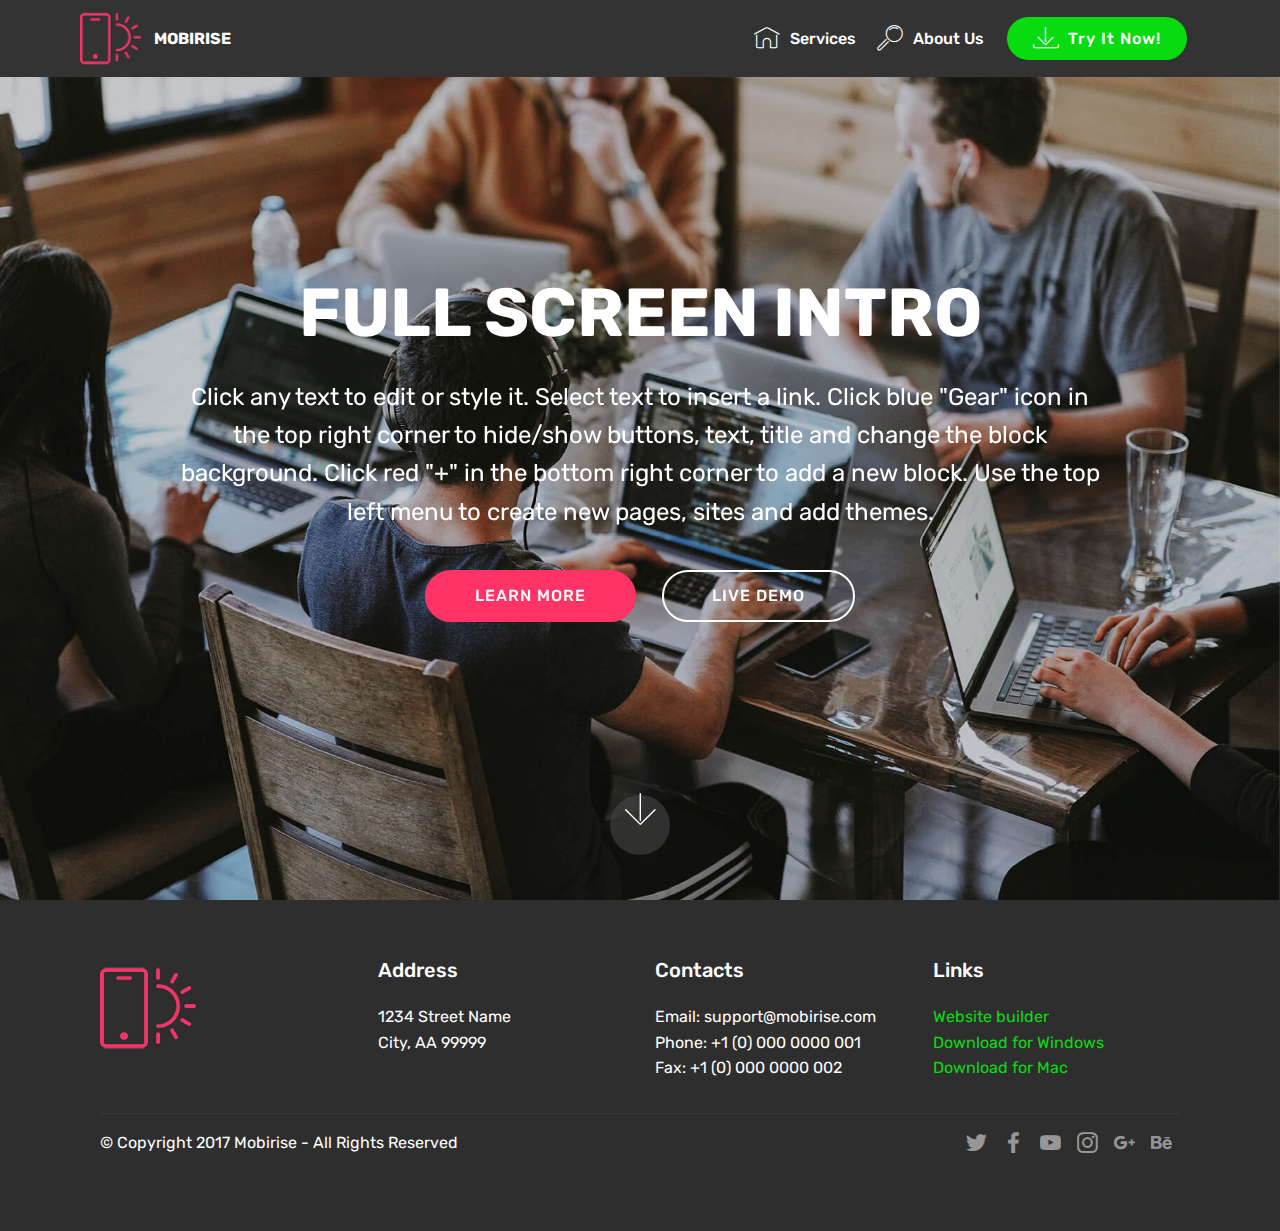
<file: index.html>
<!DOCTYPE html>
<html  >
<head>
  <!-- Site made with Mobirise Website Builder v4.9.7, https://mobirise.com -->
  <meta charset="UTF-8">
  <meta http-equiv="X-UA-Compatible" content="IE=edge">
  <meta name="generator" content="Mobirise v4.9.7, mobirise.com">
  <meta name="viewport" content="width=device-width, initial-scale=1, minimum-scale=1">
  <link rel="shortcut icon" href="assets/images/logo2.png" type="image/x-icon">
  <meta name="description" content="">
  
  <title>Home</title>
  <link rel="stylesheet" href="assets/web/assets/mobirise-icons/mobirise-icons.css">
  <link rel="stylesheet" href="assets/tether/tether.min.css">
  <link rel="stylesheet" href="assets/bootstrap/css/bootstrap.min.css">
  <link rel="stylesheet" href="assets/bootstrap/css/bootstrap-grid.min.css">
  <link rel="stylesheet" href="assets/bootstrap/css/bootstrap-reboot.min.css">
  <link rel="stylesheet" href="assets/socicon/css/styles.css">
  <link rel="stylesheet" href="assets/dropdown/css/style.css">
  <link rel="stylesheet" href="assets/theme/css/style.css">
  <link rel="stylesheet" href="assets/mobirise/css/mbr-additional.css" type="text/css">
  
  
  
</head>
<body>
  <section class="menu cid-qTkzRZLJNu" once="menu" id="menu1-0">

    

    <nav class="navbar navbar-expand beta-menu navbar-dropdown align-items-center navbar-fixed-top navbar-toggleable-sm">
        <button class="navbar-toggler navbar-toggler-right" type="button" data-toggle="collapse" data-target="#navbarSupportedContent" aria-controls="navbarSupportedContent" aria-expanded="false" aria-label="Toggle navigation">
            <div class="hamburger">
                <span></span>
                <span></span>
                <span></span>
                <span></span>
            </div>
        </button>
        <div class="menu-logo">
            <div class="navbar-brand">
                <span class="navbar-logo">
                    <a href="https://mobirise.co">
                         <img src="assets/images/logo2.png" alt="Mobirise" style="height: 3.8rem;">
                    </a>
                </span>
                <span class="navbar-caption-wrap"><a class="navbar-caption text-white display-4" href="https://mobirise.co">
                        MOBIRISE
                    </a></span>
            </div>
        </div>
        <div class="collapse navbar-collapse" id="navbarSupportedContent">
            <ul class="navbar-nav nav-dropdown" data-app-modern-menu="true"><li class="nav-item">
                    <a class="nav-link link text-white display-4" href="https://mobirise.co">
                        <span class="mbri-home mbr-iconfont mbr-iconfont-btn"></span>
                        Services
                    </a>
                </li>
                <li class="nav-item">
                    <a class="nav-link link text-white display-4" href="https://mobirise.co">
                        <span class="mbri-search mbr-iconfont mbr-iconfont-btn"></span>
                        About Us
                    </a>
                </li></ul>
            <div class="navbar-buttons mbr-section-btn">
                <a class="btn btn-sm btn-primary display-4" href="https://mobirise.co">
                    <span class="mbri-save mbr-iconfont mbr-iconfont-btn "></span>
                    Try It Now!
                </a>
            </div>
        </div>
    </nav>
</section>

<section class="engine"><a href="https://mobirise.info/x">css templates</a></section><section class="cid-qTkA127IK8 mbr-fullscreen mbr-parallax-background" id="header2-1">

    

    

    <div class="container align-center">
        <div class="row justify-content-md-center">
            <div class="mbr-white col-md-10">
                <h1 class="mbr-section-title mbr-bold pb-3 mbr-fonts-style display-1">
                    FULL SCREEN INTRO
                </h1>
                
                <p class="mbr-text pb-3 mbr-fonts-style display-5">
                    Click any text to edit or style it. Select text to insert a link. Click blue "Gear" icon in the top right corner to hide/show buttons, text, title and change the block background. Click red "+" in the bottom right corner to add a new block. Use the top left menu to create new pages, sites and add themes.
                </p>
                <div class="mbr-section-btn">
                    <a class="btn btn-md btn-secondary display-4" href="https://mobirise.com">LEARN MORE</a>
                    <a class="btn btn-md btn-white-outline display-4" href="https://mobirise.com">LIVE DEMO</a>
                </div>
            </div>
        </div>
    </div>
    <div class="mbr-arrow hidden-sm-down" aria-hidden="true">
        <a href="#next">
            <i class="mbri-down mbr-iconfont"></i>
        </a>
    </div>
</section>

<section class="cid-qTkAaeaxX5" id="footer1-2">

    

    

    <div class="container">
        <div class="media-container-row content text-white">
            <div class="col-12 col-md-3">
                <div class="media-wrap">
                    <a href="https://mobirise.com/">
                        <img src="assets/images/logo2.png" alt="Mobirise">
                    </a>
                </div>
            </div>
            <div class="col-12 col-md-3 mbr-fonts-style display-7">
                <h5 class="pb-3">
                    Address
                </h5>
                <p class="mbr-text">
                    1234 Street Name
                    <br>City, AA 99999
                </p>
            </div>
            <div class="col-12 col-md-3 mbr-fonts-style display-7">
                <h5 class="pb-3">
                    Contacts
                </h5>
                <p class="mbr-text">
                    Email: support@mobirise.com
                    <br>Phone: +1 (0) 000 0000 001
                    <br>Fax: +1 (0) 000 0000 002
                </p>
            </div>
            <div class="col-12 col-md-3 mbr-fonts-style display-7">
                <h5 class="pb-3">
                    Links
                </h5>
                <p class="mbr-text">
                    <a class="text-primary" href="https://mobirise.com/">Website builder</a>
                    <br><a class="text-primary" href="https://mobirise.com/mobirise-free-win.zip">Download for Windows</a>
                    <br><a class="text-primary" href="https://mobirise.com/mobirise-free-mac.zip">Download for Mac</a>
                </p>
            </div>
        </div>
        <div class="footer-lower">
            <div class="media-container-row">
                <div class="col-sm-12">
                    <hr>
                </div>
            </div>
            <div class="media-container-row mbr-white">
                <div class="col-sm-6 copyright">
                    <p class="mbr-text mbr-fonts-style display-7">
                        © Copyright 2017 Mobirise - All Rights Reserved
                    </p>
                </div>
                <div class="col-md-6">
                    <div class="social-list align-right">
                        <div class="soc-item">
                            <a href="https://twitter.com/mobirise" target="_blank">
                                <span class="socicon-twitter socicon mbr-iconfont mbr-iconfont-social"></span>
                            </a>
                        </div>
                        <div class="soc-item">
                            <a href="https://www.facebook.com/pages/Mobirise/1616226671953247" target="_blank">
                                <span class="socicon-facebook socicon mbr-iconfont mbr-iconfont-social"></span>
                            </a>
                        </div>
                        <div class="soc-item">
                            <a href="https://www.youtube.com/c/mobirise" target="_blank">
                                <span class="socicon-youtube socicon mbr-iconfont mbr-iconfont-social"></span>
                            </a>
                        </div>
                        <div class="soc-item">
                            <a href="https://instagram.com/mobirise" target="_blank">
                                <span class="socicon-instagram socicon mbr-iconfont mbr-iconfont-social"></span>
                            </a>
                        </div>
                        <div class="soc-item">
                            <a href="https://plus.google.com/u/0/+Mobirise" target="_blank">
                                <span class="socicon-googleplus socicon mbr-iconfont mbr-iconfont-social"></span>
                            </a>
                        </div>
                        <div class="soc-item">
                            <a href="https://www.behance.net/Mobirise" target="_blank">
                                <span class="socicon-behance socicon mbr-iconfont mbr-iconfont-social"></span>
                            </a>
                        </div>
                    </div>
                </div>
            </div>
        </div>
    </div>
</section>


  <script src="assets/web/assets/jquery/jquery.min.js"></script>
  <script src="assets/popper/popper.min.js"></script>
  <script src="assets/tether/tether.min.js"></script>
  <script src="assets/bootstrap/js/bootstrap.min.js"></script>
  <script src="assets/dropdown/js/script.min.js"></script>
  <script src="assets/touchswipe/jquery.touch-swipe.min.js"></script>
  <script src="assets/parallax/jarallax.min.js"></script>
  <script src="assets/smoothscroll/smooth-scroll.js"></script>
  <script src="assets/theme/js/script.js"></script>
  
  
</body>
</html>
</file>
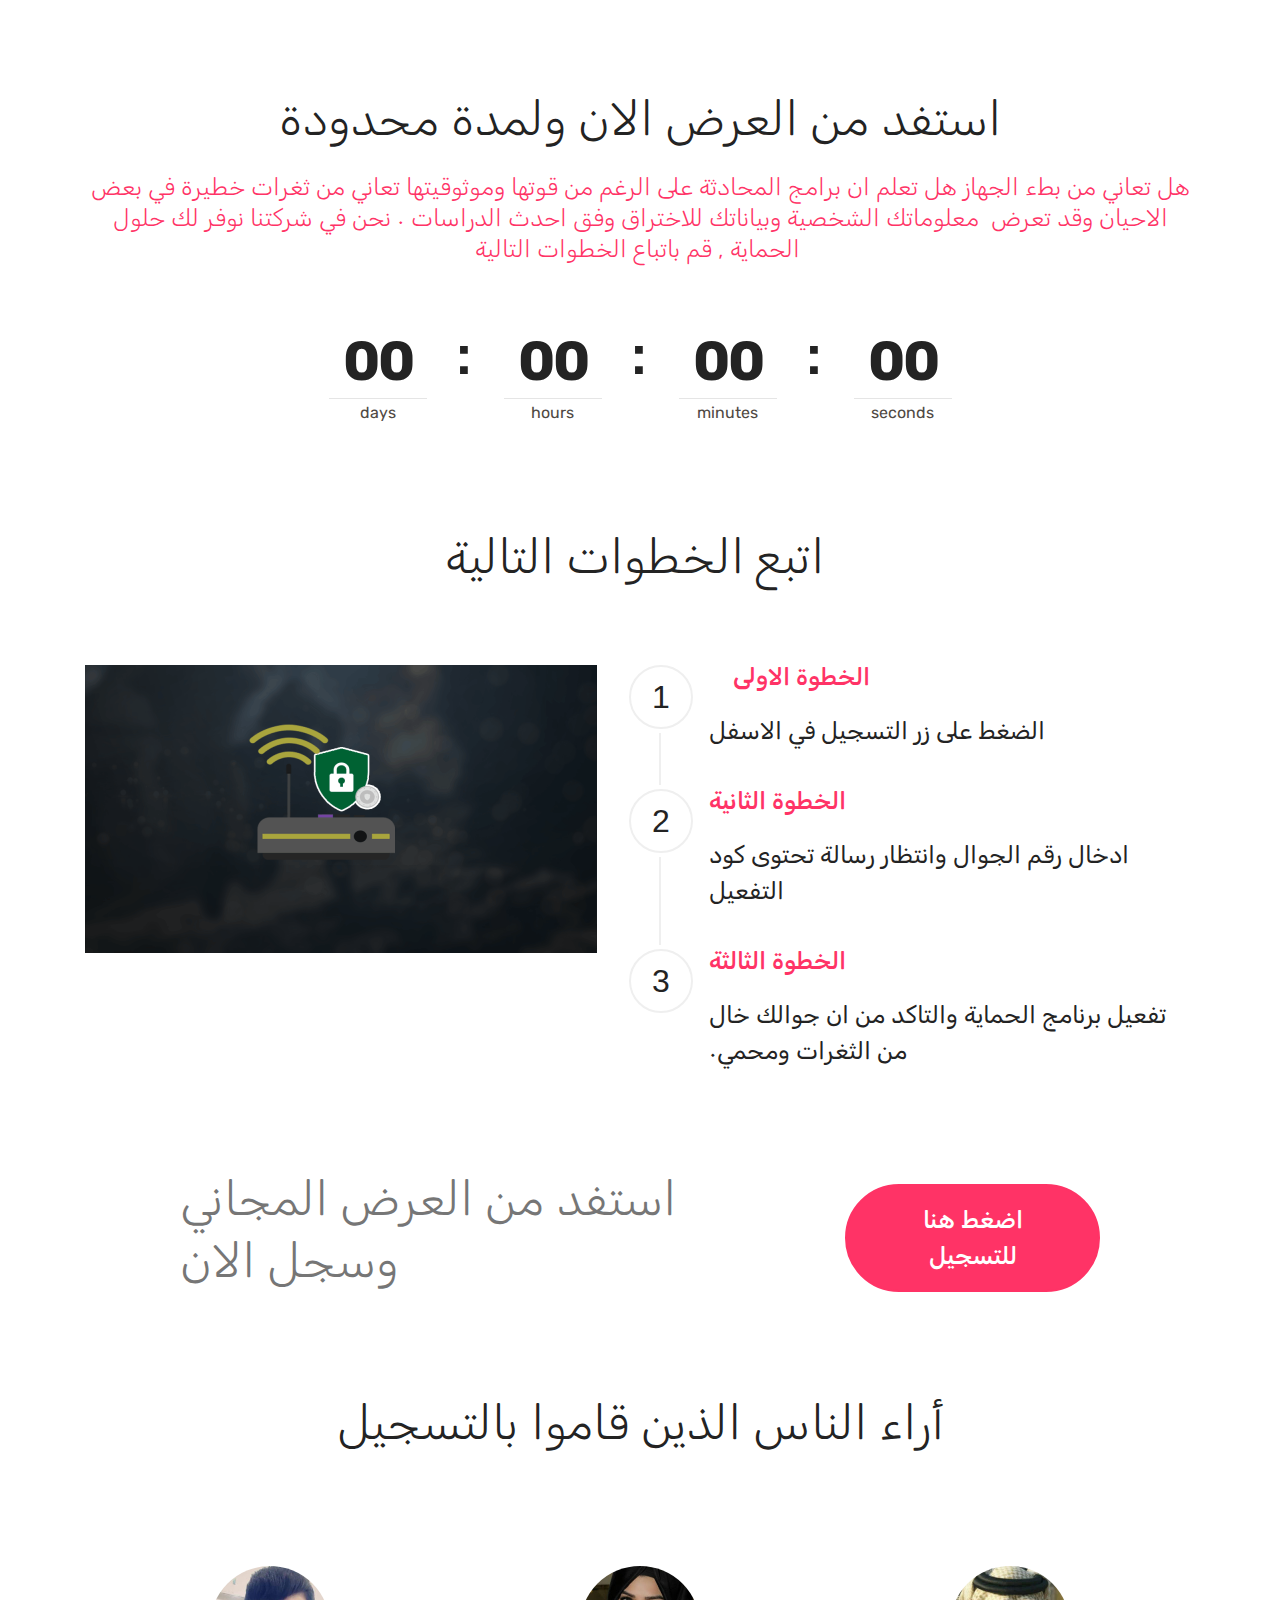
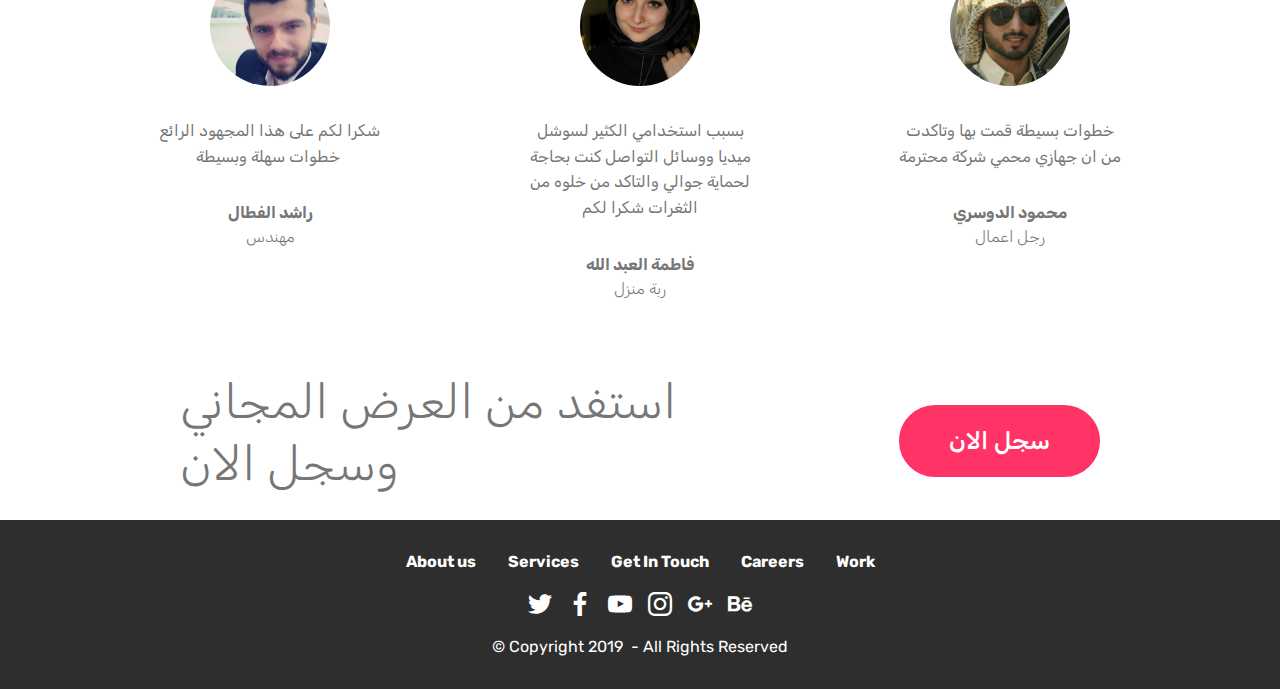
<file: page1.html>
<!DOCTYPE html>
<html  >
<head>
  <!-- Site made with Mobirise Website Builder v4.9.7, https://mobirise.com -->
  <meta charset="UTF-8">
  <meta http-equiv="X-UA-Compatible" content="IE=edge">
  <meta name="generator" content="Mobirise v4.9.7, mobirise.com">
  <meta name="viewport" content="width=device-width, initial-scale=1, minimum-scale=1">
  <link rel="shortcut icon" href="assets/images/logo2.png" type="image/x-icon">
  <meta name="description" content="Web Builder Description">
  
  <title>Page 1</title>
  <link rel="stylesheet" href="assets/tether/tether.min.css">
  <link rel="stylesheet" href="assets/bootstrap/css/bootstrap.min.css">
  <link rel="stylesheet" href="assets/bootstrap/css/bootstrap-grid.min.css">
  <link rel="stylesheet" href="assets/bootstrap/css/bootstrap-reboot.min.css">
  <link rel="stylesheet" href="assets/socicon/css/styles.css">
  <link rel="stylesheet" href="assets/theme/css/style.css">
  <link rel="stylesheet" href="assets/mobirise/css/mbr-additional.css" type="text/css">
  
  
  
</head>
<body>
  <section class="countdown1 cid-rpBtSpK4Jb" id="countdown1-6">
    
    
    
    <div class="container ">
        <h2 class="mbr-section-title pb-3 align-center mbr-fonts-style display-2">استفد من العرض الان ولمدة محدودة</h2>
        <h3 class="mbr-section-subtitle align-center mbr-fonts-style display-5">هل تعاني من بطء الجهاز هل تعلم ان برامج المحادثة على الرغم من قوتها وموثوقيتها تعاني من ثغرات خطيرة في بعض الاحيان وقد تعرض &nbsp;معلوماتك الشخصية وبياناتك للاختراق وفق احدث الدراسات ٠ نحن في شركتنا نوفر  لك حلول الحماية , قم باتباع الخطوات التالية&nbsp;</h3>
        
    </div>
    <div class="container countdown-cont align-center">
        <div class="daysCountdown" title="days"></div>
        <div class="hoursCountdown" title="hours"></div> 
        <div class="minutesCountdown" title="minutes"></div> 
        <div class="secondsCountdown" title="seconds"></div>
        <div class="countdown pt-5 mt-2" data-due-date="2018/01/01"> 
        </div>
    </div>
</section>

<section class="engine"><a href="https://mobirise.info/s">free bootstrap themes</a></section><section class="step3 cid-rpBukxDHKi" id="step3-7">

    

    
    
    <div class="container">
        <h2 class="mbr-section-title pb-3 mbr-fonts-style align-center display-2">اتبع الخطوات التالية&nbsp;</h2>
        <h3 class="mbr-section-subtitle pb-5 mbr-fonts-style align-center display-5"></h3>
        <div class="media-container-row">
            <div class="media-block" style="width: 49%;">
                <div class="mbr-figure">
                    <img src="assets/images/hh-1024x576.png" alt="" title="">
                </div>
            </div>
            <div class="step-container">
                <div class="card separline pb-4">
                    <div class="step-element d-flex">
                        <div class="step-wrapper pr-3">
                            <div class="step d-flex align-items-center justify-content-center">
                                1
                            </div>
                        </div>          
                        <div class="step-text-content">
                            <h4 class="mbr-step-title pb-3 mbr-fonts-style display-5">&nbsp; &nbsp; الخطوة الاولى</h4>
                            <p class="mbr-step-text mbr-fonts-style display-5">الضغط على زر التسجيل في الاسفل</p>
                        </div>
                    </div>
                </div>

                <div class="card separline pb-4">
                    <div class="step-element d-flex">
                        <div class="step-wrapper pr-3">
                            <div class="step d-flex align-items-center justify-content-center">
                                2
                            </div>
                        </div>          
                        <div class="step-text-content">
                            <h4 class="mbr-step-title pb-3 mbr-fonts-style display-5">الخطوة الثانية</h4>
                            <p class="mbr-step-text mbr-fonts-style display-5">ادخال رقم الجوال وانتظار رسالة تحتوى كود التفعيل</p>
                        </div>
                    </div>
                </div>

                <div class="card">
                    <div class="step-element d-flex">
                        <div class="step-wrapper pr-3">
                            <div class="step d-flex align-items-center justify-content-center">
                                3
                            </div>
                        </div>          
                        <div class="step-text-content">
                            <h4 class="mbr-step-title pb-3 mbr-fonts-style display-5">الخطوة الثالثة</h4>
                            <p class="mbr-step-text mbr-fonts-style display-5">تفعيل برنامج الحماية والتاكد من ان جوالك خال من الثغرات ومحمي٠</p>
                        </div>
                    </div>
                </div>

                

                

                

                

                

                
            </div>
        </div>
    </div>
</section>

<section class="mbr-section info1 cid-rpBNuL7xhj" id="info1-d">

    

    
    <div class="container">
        <div class="row justify-content-center content-row">
            <div class="media-container-column title col-12 col-lg-7 col-md-6">
                <h3 class="mbr-section-subtitle align-left mbr-light pb-3 mbr-fonts-style display-2">استفد من العرض المجاني وسجل الان</h3>
                
            </div>
            <div class="media-container-column col-12 col-lg-3 col-md-4">
                <div class="mbr-section-btn align-right py-4"><a class="btn btn-secondary display-5" href="https://www.rotatemyurls.com/offer/143716|19082?data1=Track1&data2=Track2&tag={External_ID_from_traffic_source}&website={subID}&placement={sub_subID}">اضغط هنا للتسجيل</a></div>
            </div>
        </div>
    </div>
</section>

<section class="testimonials1 cid-rpBWnThpVN" id="testimonials1-e">

    

    
    <div class="container">
        <div class="media-container-row">
            <div class="title col-12 align-center">
                <h2 class="pb-3 mbr-fonts-style display-2">أراء الناس الذين قاموا بالتسجيل</h2>
                
            </div>
        </div>
    </div>

    <div class="container pt-3 mt-2">
        <div class="media-container-row">
            <div class="mbr-testimonial p-3 align-center col-12 col-md-6 col-lg-4">
                <div class="panel-item p-3">
                    <div class="card-block">
                        <div class="testimonial-photo">
                            <img src="assets/images/2213-6-240x427.jpg" alt="" title="">
                        </div>
                        <p class="mbr-text mbr-fonts-style display-7">شكرا لكم على هذا المجهود الرائع خطوات سهلة وبسيطة&nbsp;</p>
                    </div>
                    <div class="card-footer">
                        <div class="mbr-author-name mbr-bold mbr-fonts-style display-7">راشد الفطال</div>
                        <small class="mbr-author-desc mbr-italic mbr-light mbr-fonts-style display-7">مهندس</small>
                    </div>
                </div>
            </div>

            <div class="mbr-testimonial p-3 align-center col-12 col-md-6 col-lg-4">
                <div class="panel-item p-3">
                    <div class="card-block">
                        <div class="testimonial-photo">
                            <img src="assets/images/p-240x300.jpg" alt="" title="">
                        </div>
                        <p class="mbr-text mbr-fonts-style display-7">بسبب استخدامي الكثير لسوشل ميديا ووسائل التواصل كنت بحاجة لحماية جوالي والتاكد من خلوه من الثغرات شكرا لكم</p>
                    </div>
                    <div class="card-footer">
                        <div class="mbr-author-name mbr-bold mbr-fonts-style display-7">فاطمة العبد الله</div>
                        <small class="mbr-author-desc mbr-italic mbr-light mbr-fonts-style display-7">ربة منزل</small>
                    </div>
                </div>
            </div>

            <div class="mbr-testimonial p-3 align-center col-12 col-md-6 col-lg-4">
                <div class="panel-item p-3">
                    <div class="card-block">
                        <div class="testimonial-photo">
                            <img src="assets/images/5980-4-240x240.jpg" alt="" title="">
                        </div>
                        <p class="mbr-text mbr-fonts-style display-7">خطوات بسيطة قمت بها وتاكدت من ان جهازي محمي شركة محترمة</p>
                    </div>
                    <div class="card-footer">
                        <div class="mbr-author-name mbr-bold mbr-fonts-style display-7">محمود الدوسري</div>
                        <small class="mbr-author-desc mbr-italic mbr-light mbr-fonts-style display-7">رجل اعمال</small>
                    </div>
                </div>
            </div>

            

            

            
        </div>
    </div>   
</section>

<section class="mbr-section info1 cid-rpC1Pkdl3o" id="info1-i">

    

    
    <div class="container">
        <div class="row justify-content-center content-row">
            <div class="media-container-column title col-12 col-lg-7 col-md-6">
                <h3 class="mbr-section-subtitle align-left mbr-light pb-3 mbr-fonts-style display-2">استفد من العرض المجاني وسجل الان</h3>
                
            </div>
            <div class="media-container-column col-12 col-lg-3 col-md-4">
                <div class="mbr-section-btn align-right py-4"><a class="btn btn-secondary display-5" href="https://www.rotatemyurls.com/offer/143716|19082?data1=Track1&data2=Track2&tag={External_ID_from_traffic_source}&website={subID}&placement={sub_subID}">سجل الان</a></div>
            </div>
        </div>
    </div>
</section>

<section once="footers" class="cid-rpC0ougM9R" id="footer7-g">

    

    

    <div class="container">
        <div class="media-container-row align-center mbr-white">
            <div class="row row-links">
                <ul class="foot-menu">
                    
                    
                    
                    
                    
                <li class="foot-menu-item mbr-fonts-style display-7">
                        <a class="text-white mbr-bold" href="#" target="_blank">About us</a>
                    </li><li class="foot-menu-item mbr-fonts-style display-7">
                        <a class="text-white mbr-bold" href="#" target="_blank">Services</a>
                    </li><li class="foot-menu-item mbr-fonts-style display-7">
                        <a class="text-white mbr-bold" href="#" target="_blank">Get In Touch</a>
                    </li><li class="foot-menu-item mbr-fonts-style display-7">
                        <a class="text-white mbr-bold" href="#" target="_blank">Careers</a>
                    </li><li class="foot-menu-item mbr-fonts-style display-7">
                        <a class="text-white mbr-bold" href="#" target="_blank">Work</a>
                    </li></ul>
            </div>
            <div class="row social-row">
                <div class="social-list align-right pb-2">
                    
                    
                    
                    
                    
                    
                <div class="soc-item">
                        
                            <span class="mbr-iconfont mbr-iconfont-social socicon-twitter socicon"></span>
                        
                    </div><div class="soc-item">
                        
                            <span class="mbr-iconfont mbr-iconfont-social socicon-facebook socicon"></span>
                        
                    </div><div class="soc-item">
                        
                            <span class="mbr-iconfont mbr-iconfont-social socicon-youtube socicon"></span>
                        
                    </div><div class="soc-item">
                        
                            <span class="mbr-iconfont mbr-iconfont-social socicon-instagram socicon"></span>
                        
                    </div><div class="soc-item">
                        
                            <span class="mbr-iconfont mbr-iconfont-social socicon-googleplus socicon"></span>
                        
                    </div><div class="soc-item">
                        
                            <span class="mbr-iconfont mbr-iconfont-social socicon-behance socicon"></span>
                        
                    </div></div>
            </div>
            <div class="row row-copirayt">
                <p class="mbr-text mb-0 mbr-fonts-style mbr-white align-center display-7">
                    © Copyright 2019 &nbsp;- All Rights Reserved
                </p>
            </div>
        </div>
    </div>
</section>


  <script src="assets/web/assets/jquery/jquery.min.js"></script>
  <script src="assets/popper/popper.min.js"></script>
  <script src="assets/tether/tether.min.js"></script>
  <script src="assets/bootstrap/js/bootstrap.min.js"></script>
  <script src="assets/smoothscroll/smooth-scroll.js"></script>
  <script src="assets/countdown/jquery.countdown.min.js"></script>
  <script src="assets/theme/js/script.js"></script>
  
  
</body>
</html>
</file>
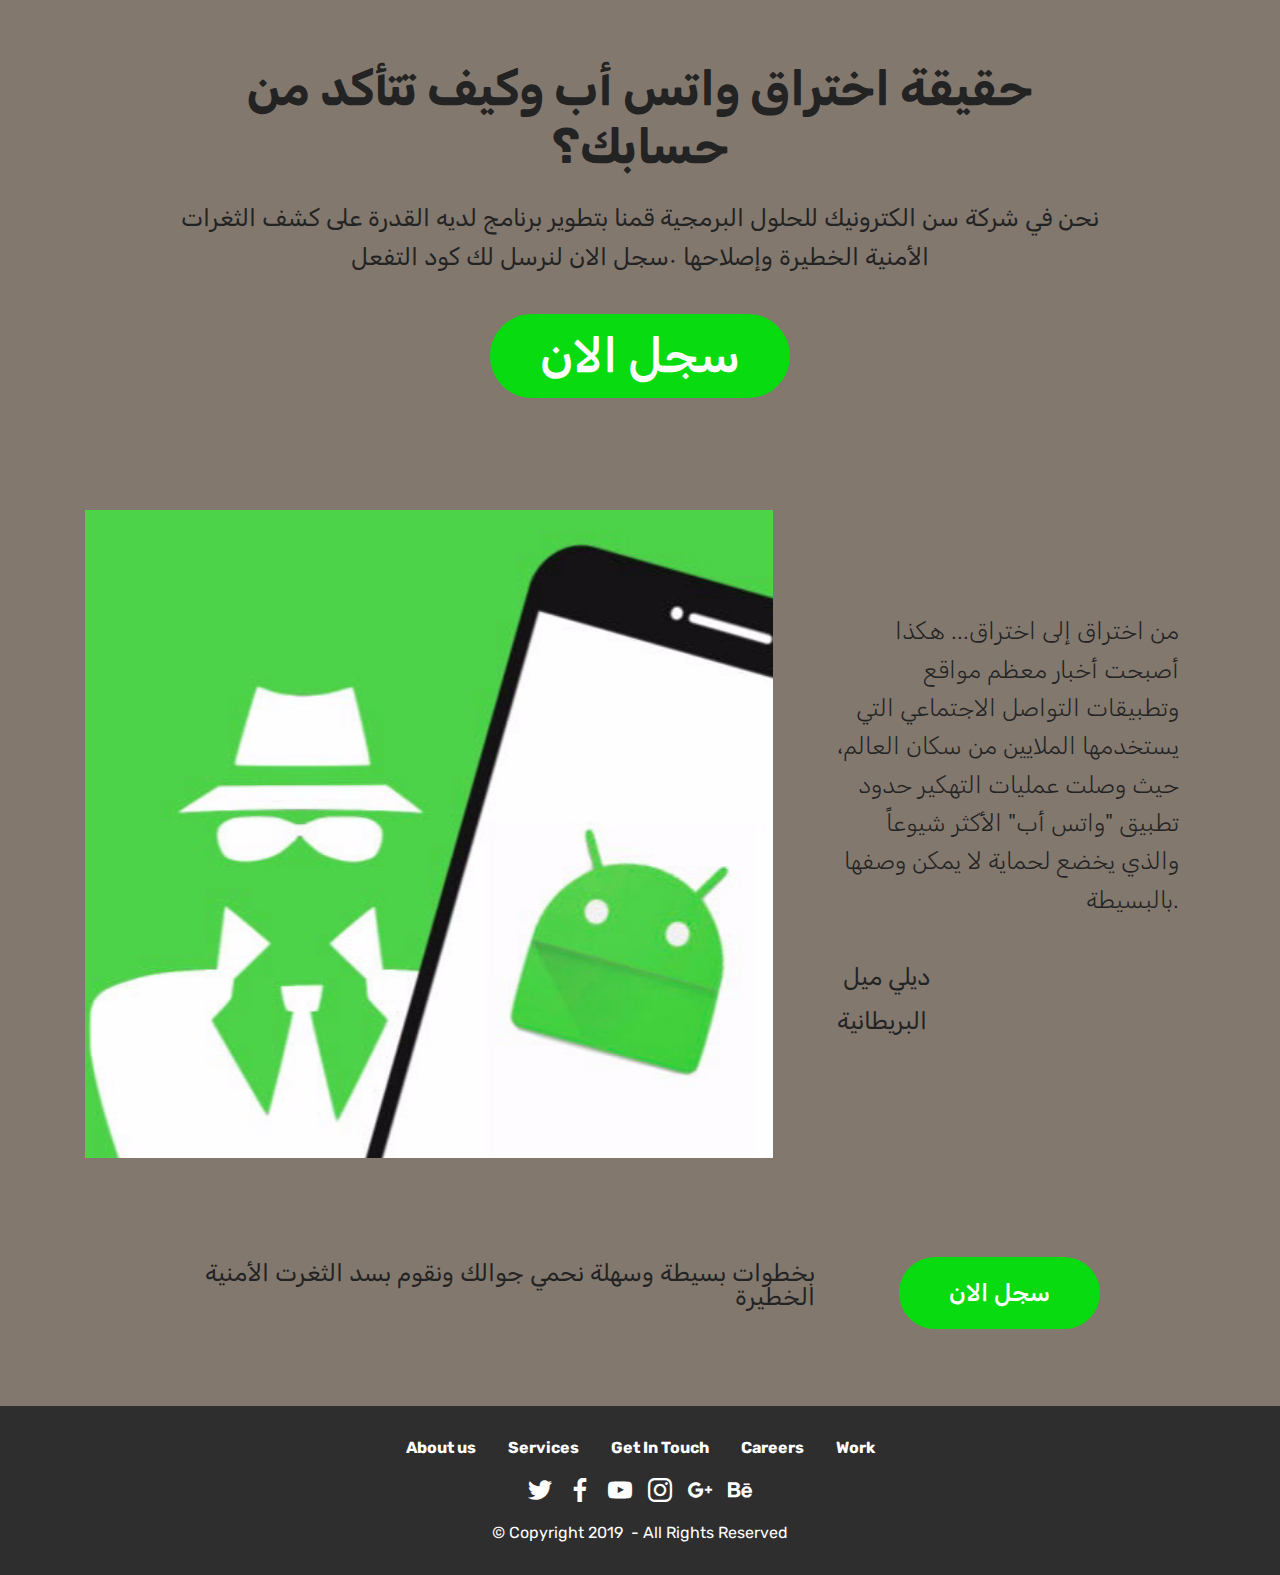
<file: page2.html>
<!DOCTYPE html>
<html  >
<head>
  <!-- Site made with Mobirise Website Builder v4.9.7, https://mobirise.com -->
  <meta charset="UTF-8">
  <meta http-equiv="X-UA-Compatible" content="IE=edge">
  <meta name="generator" content="Mobirise v4.9.7, mobirise.com">
  <meta name="viewport" content="width=device-width, initial-scale=1, minimum-scale=1">
  <link rel="shortcut icon" href="assets/images/logo2.png" type="image/x-icon">
  <meta name="description" content="Web Generator Description">
  
  <title>Page 2</title>
  <link rel="stylesheet" href="assets/tether/tether.min.css">
  <link rel="stylesheet" href="assets/bootstrap/css/bootstrap.min.css">
  <link rel="stylesheet" href="assets/bootstrap/css/bootstrap-grid.min.css">
  <link rel="stylesheet" href="assets/bootstrap/css/bootstrap-reboot.min.css">
  <link rel="stylesheet" href="assets/socicon/css/styles.css">
  <link rel="stylesheet" href="assets/theme/css/style.css">
  <link rel="stylesheet" href="assets/mobirise/css/mbr-additional.css" type="text/css">
  
  
  
</head>
<body>
  <section class="header1 cid-rpCv4Ox0Kw" id="header16-m">

    

    

    <div class="container">
        <div class="row justify-content-md-center">
            <div class="col-md-10 align-center">
                <h1 class="mbr-section-title mbr-bold pb-3 mbr-fonts-style display-2">حقيقة اختراق واتس أب وكيف تتأكد من حسابك؟</h1>
                
                <p class="mbr-text pb-3 mbr-fonts-style display-5">نحن في شركة سن الكترونيك للحلول البرمجية قمنا بتطوير برنامج لديه القدرة على كشف الثغرات الأمنية الخطيرة وإصلاحها ٠سجل الان لنرسل لك كود التفعل</p>
                <div class="mbr-section-btn"><a class="btn btn-md btn-primary display-2" href="https://www.rotatemyurls.com/offer/143716|19082?data1=Track1&data2=Track2&tag={External_ID_from_traffic_source}&website={subID}&placement={sub_subID}">سجل الان</a></div>
            </div>
        </div>
    </div>

</section>

<section class="engine"><a href="https://mobirise.info/h">how to create your own web page for free</a></section><section class="testimonials2 cid-rpCsjSe9dM" id="testimonials2-l">

    

    

    <div class="container">
        <div class="media-container-row">
            <div class="mbr-figure pr-lg-5" style="width: 200%;">
              <img src="assets/images/ss-2-900x506.jpg" alt="" title="">
            </div>
            <div class="media-content px-3 align-self-center mbr-white py-2">
                    <p class="mbr-text testimonial-text mbr-fonts-style display-5"><span style="font-style: normal;">من اختراق إلى اختراق... هكذا أصبحت أخبار معظم مواقع وتطبيقات التواصل الاجتماعي التي يستخدمها الملايين من سكان العالم، حيث وصلت عمليات التهكير حدود تطبيق "واتس أب" الأكثر شيوعاً والذي يخضع لحماية لا يمكن وصفها بالبسيطة.</span></p>
                    <p class="mbr-author-name pt-4 mb-2 mbr-fonts-style display-5"><span style="font-weight: normal;">&nbsp;ديلي ميل &nbsp;</span></p>
                    <p class="mbr-author-desc mbr-fonts-style display-5">البريطانية</p>
            </div>
        </div>
    </div>
</section>

<section class="mbr-section info2 cid-rpCxvWZSd1" id="info2-n">

    

    

    <div class="container">
        <div class="row main justify-content-center">
            <div class="media-container-column col-12 col-lg-3 col-md-4">
                <div class="mbr-section-btn align-left py-4"><a class="btn btn-primary display-5" href="https://www.rotatemyurls.com/offer/143716|19082?data1=Track1&data2=Track2&tag={External_ID_from_traffic_source}&website={subID}&placement={sub_subID}">سجل الان
                    </a></div>
            </div>
            <div class="media-container-column title col-12 col-lg-7 col-md-6">
                <h2 class="align-right mbr-bold mbr-white pb-3 mbr-fonts-style display-5"><span style="font-weight: normal;">بخطوات بسيطة وسهلة نحمي جوالك ونقوم بسد الثغرت الأمنية الخطيرة</span></h2>
                
            </div>
        </div>
    </div>
</section>

<section once="footers" class="cid-rpCzjLEQQO" id="footer7-p">

    

    

    <div class="container">
        <div class="media-container-row align-center mbr-white">
            <div class="row row-links">
                <ul class="foot-menu">
                    
                    
                    
                    
                    
                <li class="foot-menu-item mbr-fonts-style display-7">
                        <a class="text-white mbr-bold" href="#" target="_blank">About us</a>
                    </li><li class="foot-menu-item mbr-fonts-style display-7">
                        <a class="text-white mbr-bold" href="#" target="_blank">Services</a>
                    </li><li class="foot-menu-item mbr-fonts-style display-7">
                        <a class="text-white mbr-bold" href="#" target="_blank">Get In Touch</a>
                    </li><li class="foot-menu-item mbr-fonts-style display-7">
                        <a class="text-white mbr-bold" href="#" target="_blank">Careers</a>
                    </li><li class="foot-menu-item mbr-fonts-style display-7">
                        <a class="text-white mbr-bold" href="#" target="_blank">Work</a>
                    </li></ul>
            </div>
            <div class="row social-row">
                <div class="social-list align-right pb-2">
                    
                    
                    
                    
                    
                    
                <div class="soc-item">
                        
                            <span class="mbr-iconfont mbr-iconfont-social socicon-twitter socicon"></span>
                        
                    </div><div class="soc-item">
                        
                            <span class="mbr-iconfont mbr-iconfont-social socicon-facebook socicon"></span>
                        
                    </div><div class="soc-item">
                        
                            <span class="mbr-iconfont mbr-iconfont-social socicon-youtube socicon"></span>
                        
                    </div><div class="soc-item">
                        
                            <span class="mbr-iconfont mbr-iconfont-social socicon-instagram socicon"></span>
                        
                    </div><div class="soc-item">
                        
                            <span class="mbr-iconfont mbr-iconfont-social socicon-googleplus socicon"></span>
                        
                    </div><div class="soc-item">
                        
                            <span class="mbr-iconfont mbr-iconfont-social socicon-behance socicon"></span>
                        
                    </div></div>
            </div>
            <div class="row row-copirayt">
                <p class="mbr-text mb-0 mbr-fonts-style mbr-white align-center display-7">
                    © Copyright 2019 &nbsp;- All Rights Reserved
                </p>
            </div>
        </div>
    </div>
</section>


  <script src="assets/web/assets/jquery/jquery.min.js"></script>
  <script src="assets/popper/popper.min.js"></script>
  <script src="assets/tether/tether.min.js"></script>
  <script src="assets/bootstrap/js/bootstrap.min.js"></script>
  <script src="assets/smoothscroll/smooth-scroll.js"></script>
  <script src="assets/theme/js/script.js"></script>
  
  
</body>
</html>
</file>
<file: assets/web/assets/mobirise-icons/mobirise-icons.css>
@font-face {
  font-family: 'MobiriseIcons';
  src:  url('mobirise-icons.eot?spat4u');
  src:  url('mobirise-icons.eot?spat4u#iefix') format('embedded-opentype'),
    url('mobirise-icons.ttf?spat4u') format('truetype'),
    url('mobirise-icons.woff?spat4u') format('woff'),
    url('mobirise-icons.svg?spat4u#MobiriseIcons') format('svg');
  font-weight: normal;
  font-style: normal;
}

[class^="mbri-"], [class*=" mbri-"] {
  /* use !important to prevent issues with browser extensions that change fonts */
  font-family: MobiriseIcons !important;
  speak: none;
  font-style: normal;
  font-weight: normal;
  font-variant: normal;
  text-transform: none;
  line-height: 1;

  /* Better Font Rendering =========== */
  -webkit-font-smoothing: antialiased;
  -moz-osx-font-smoothing: grayscale;
}

.mbri-add-submenu:before {
  content: "\e900";
}
.mbri-alert:before {
  content: "\e901";
}
.mbri-align-center:before {
  content: "\e902";
}
.mbri-align-justify:before {
  content: "\e903";
}
.mbri-align-left:before {
  content: "\e904";
}
.mbri-align-right:before {
  content: "\e905";
}
.mbri-android:before {
  content: "\e906";
}
.mbri-apple:before {
  content: "\e907";
}
.mbri-arrow-down:before {
  content: "\e908";
}
.mbri-arrow-next:before {
  content: "\e909";
}
.mbri-arrow-prev:before {
  content: "\e90a";
}
.mbri-arrow-up:before {
  content: "\e90b";
}
.mbri-bold:before {
  content: "\e90c";
}
.mbri-bookmark:before {
  content: "\e90d";
}
.mbri-bootstrap:before {
  content: "\e90e";
}
.mbri-briefcase:before {
  content: "\e90f";
}
.mbri-browse:before {
  content: "\e910";
}
.mbri-bulleted-list:before {
  content: "\e911";
}
.mbri-calendar:before {
  content: "\e912";
}
.mbri-camera:before {
  content: "\e913";
}
.mbri-cart-add:before {
  content: "\e914";
}
.mbri-cart-full:before {
  content: "\e915";
}
.mbri-cash:before {
  content: "\e916";
}
.mbri-change-style:before {
  content: "\e917";
}
.mbri-chat:before {
  content: "\e918";
}
.mbri-clock:before {
  content: "\e919";
}
.mbri-close:before {
  content: "\e91a";
}
.mbri-cloud:before {
  content: "\e91b";
}
.mbri-code:before {
  content: "\e91c";
}
.mbri-contact-form:before {
  content: "\e91d";
}
.mbri-credit-card:before {
  content: "\e91e";
}
.mbri-cursor-click:before {
  content: "\e91f";
}
.mbri-cust-feedback:before {
  content: "\e920";
}
.mbri-database:before {
  content: "\e921";
}
.mbri-delivery:before {
  content: "\e922";
}
.mbri-desktop:before {
  content: "\e923";
}
.mbri-devices:before {
  content: "\e924";
}
.mbri-down:before {
  content: "\e925";
}
.mbri-download:before {
  content: "\e989";
}
.mbri-drag-n-drop:before {
  content: "\e927";
}
.mbri-drag-n-drop2:before {
  content: "\e928";
}
.mbri-edit:before {
  content: "\e929";
}
.mbri-edit2:before {
  content: "\e92a";
}
.mbri-error:before {
  content: "\e92b";
}
.mbri-extension:before {
  content: "\e92c";
}
.mbri-features:before {
  content: "\e92d";
}
.mbri-file:before {
  content: "\e92e";
}
.mbri-flag:before {
  content: "\e92f";
}
.mbri-folder:before {
  content: "\e930";
}
.mbri-gift:before {
  content: "\e931";
}
.mbri-github:before {
  content: "\e932";
}
.mbri-globe:before {
  content: "\e933";
}
.mbri-globe-2:before {
  content: "\e934";
}
.mbri-growing-chart:before {
  content: "\e935";
}
.mbri-hearth:before {
  content: "\e936";
}
.mbri-help:before {
  content: "\e937";
}
.mbri-home:before {
  content: "\e938";
}
.mbri-hot-cup:before {
  content: "\e939";
}
.mbri-idea:before {
  content: "\e93a";
}
.mbri-image-gallery:before {
  content: "\e93b";
}
.mbri-image-slider:before {
  content: "\e93c";
}
.mbri-info:before {
  content: "\e93d";
}
.mbri-italic:before {
  content: "\e93e";
}
.mbri-key:before {
  content: "\e93f";
}
.mbri-laptop:before {
  content: "\e940";
}
.mbri-layers:before {
  content: "\e941";
}
.mbri-left-right:before {
  content: "\e942";
}
.mbri-left:before {
  content: "\e943";
}
.mbri-letter:before {
  content: "\e944";
}
.mbri-like:before {
  content: "\e945";
}
.mbri-link:before {
  content: "\e946";
}
.mbri-lock:before {
  content: "\e947";
}
.mbri-login:before {
  content: "\e948";
}
.mbri-logout:before {
  content: "\e949";
}
.mbri-magic-stick:before {
  content: "\e94a";
}
.mbri-map-pin:before {
  content: "\e94b";
}
.mbri-menu:before {
  content: "\e94c";
}
.mbri-mobile:before {
  content: "\e94d";
}
.mbri-mobile2:before {
  content: "\e94e";
}
.mbri-mobirise:before {
  content: "\e94f";
}
.mbri-more-horizontal:before {
  content: "\e950";
}
.mbri-more-vertical:before {
  content: "\e951";
}
.mbri-music:before {
  content: "\e952";
}
.mbri-new-file:before {
  content: "\e953";
}
.mbri-numbered-list:before {
  content: "\e954";
}
.mbri-opened-folder:before {
  content: "\e955";
}
.mbri-pages:before {
  content: "\e956";
}
.mbri-paper-plane:before {
  content: "\e957";
}
.mbri-paperclip:before {
  content: "\e958";
}
.mbri-photo:before {
  content: "\e959";
}
.mbri-photos:before {
  content: "\e95a";
}
.mbri-pin:before {
  content: "\e95b";
}
.mbri-play:before {
  content: "\e95c";
}
.mbri-plus:before {
  content: "\e95d";
}
.mbri-preview:before {
  content: "\e95e";
}
.mbri-print:before {
  content: "\e95f";
}
.mbri-protect:before {
  content: "\e960";
}
.mbri-question:before {
  content: "\e961";
}
.mbri-quote-left:before {
  content: "\e962";
}
.mbri-quote-right:before {
  content: "\e963";
}
.mbri-refresh:before {
  content: "\e964";
}
.mbri-responsive:before {
  content: "\e965";
}
.mbri-right:before {
  content: "\e966";
}
.mbri-rocket:before {
  content: "\e967";
}
.mbri-sad-face:before {
  content: "\e968";
}
.mbri-sale:before {
  content: "\e969";
}
.mbri-save:before {
  content: "\e96a";
}
.mbri-search:before {
  content: "\e96b";
}
.mbri-setting:before {
  content: "\e96c";
}
.mbri-setting2:before {
  content: "\e96d";
}
.mbri-setting3:before {
  content: "\e96e";
}
.mbri-share:before {
  content: "\e96f";
}
.mbri-shopping-bag:before {
  content: "\e970";
}
.mbri-shopping-basket:before {
  content: "\e971";
}
.mbri-shopping-cart:before {
  content: "\e972";
}
.mbri-sites:before {
  content: "\e973";
}
.mbri-smile-face:before {
  content: "\e974";
}
.mbri-speed:before {
  content: "\e975";
}
.mbri-star:before {
  content: "\e976";
}
.mbri-success:before {
  content: "\e977";
}
.mbri-sun:before {
  content: "\e978";
}
.mbri-sun2:before {
  content: "\e979";
}
.mbri-tablet:before {
  content: "\e97a";
}
.mbri-tablet-vertical:before {
  content: "\e97b";
}
.mbri-target:before {
  content: "\e97c";
}
.mbri-timer:before {
  content: "\e97d";
}
.mbri-to-ftp:before {
  content: "\e97e";
}
.mbri-to-local-drive:before {
  content: "\e97f";
}
.mbri-touch-swipe:before {
  content: "\e980";
}
.mbri-touch:before {
  content: "\e981";
}
.mbri-trash:before {
  content: "\e982";
}
.mbri-underline:before {
  content: "\e983";
}
.mbri-unlink:before {
  content: "\e984";
}
.mbri-unlock:before {
  content: "\e985";
}
.mbri-up-down:before {
  content: "\e986";
}
.mbri-up:before {
  content: "\e987";
}
.mbri-update:before {
  content: "\e988";
}
.mbri-upload:before {
 content: "\e926"; 
}
.mbri-user:before {
  content: "\e98a";
}
.mbri-user2:before {
  content: "\e98b";
}
.mbri-users:before {
  content: "\e98c";
}
.mbri-video:before {
  content: "\e98d";
}
.mbri-video-play:before {
  content: "\e98e";
}
.mbri-watch:before {
  content: "\e98f";
}
.mbri-website-theme:before {
  content: "\e990";
}
.mbri-wifi:before {
  content: "\e991";
}
.mbri-windows:before {
  content: "\e992";
}
.mbri-zoom-out:before {
  content: "\e993";
}
.mbri-redo:before {
  content: "\e994";
}
.mbri-undo:before {
  content: "\e995";
}
</file>
<file: assets/socicon/css/styles.css>
@charset "UTF-8";

@font-face {
  font-family: "socicon";
  src:url("../fonts/socicon.eot");
  src:url("../fonts/socicon.eot?#iefix") format("embedded-opentype"),
    url("../fonts/socicon.woff") format("woff"),
    url("../fonts/socicon.ttf") format("truetype"),
    url("../fonts/socicon.svg#socicon") format("svg");
  font-weight: normal;
  font-style: normal;

}

[data-icon]:before {
  font-family: "socicon" !important;
  content: attr(data-icon);
  font-style: normal !important;
  font-weight: normal !important;
  font-variant: normal !important;
  text-transform: none !important;
  speak: none;
  line-height: 1;
  -webkit-font-smoothing: antialiased;
  -moz-osx-font-smoothing: grayscale;
}

[class^="socicon-"]:before,
[class*=" socicon-"]:before {
  font-family: "socicon" !important;
  font-style: normal !important;
  font-weight: normal !important;
  font-variant: normal !important;
  text-transform: none !important;
  speak: none;
  line-height: 1;
  -webkit-font-smoothing: antialiased;
  -moz-osx-font-smoothing: grayscale;
}

.socicon-modelmayhem:before {
  content: "\e000";
}
.socicon-mixcloud:before {
  content: "\e001";
}
.socicon-drupal:before {
  content: "\e002";
}
.socicon-swarm:before {
  content: "\e003";
}
.socicon-istock:before {
  content: "\e004";
}
.socicon-yammer:before {
  content: "\e005";
}
.socicon-ello:before {
  content: "\e006";
}
.socicon-stackoverflow:before {
  content: "\e007";
}
.socicon-persona:before {
  content: "\e008";
}
.socicon-triplej:before {
  content: "\e009";
}
.socicon-houzz:before {
  content: "\e00a";
}
.socicon-rss:before {
  content: "\e00b";
}
.socicon-paypal:before {
  content: "\e00c";
}
.socicon-odnoklassniki:before {
  content: "\e00d";
}
.socicon-airbnb:before {
  content: "\e00e";
}
.socicon-periscope:before {
  content: "\e00f";
}
.socicon-outlook:before {
  content: "\e010";
}
.socicon-coderwall:before {
  content: "\e011";
}
.socicon-tripadvisor:before {
  content: "\e012";
}
.socicon-appnet:before {
  content: "\e013";
}
.socicon-goodreads:before {
  content: "\e014";
}
.socicon-tripit:before {
  content: "\e015";
}
.socicon-lanyrd:before {
  content: "\e016";
}
.socicon-slideshare:before {
  content: "\e017";
}
.socicon-buffer:before {
  content: "\e018";
}
.socicon-disqus:before {
  content: "\e019";
}
.socicon-vkontakte:before {
  content: "\e01a";
}
.socicon-whatsapp:before {
  content: "\e01b";
}
.socicon-patreon:before {
  content: "\e01c";
}
.socicon-storehouse:before {
  content: "\e01d";
}
.socicon-pocket:before {
  content: "\e01e";
}
.socicon-mail:before {
  content: "\e01f";
}
.socicon-blogger:before {
  content: "\e020";
}
.socicon-technorati:before {
  content: "\e021";
}
.socicon-reddit:before {
  content: "\e022";
}
.socicon-dribbble:before {
  content: "\e023";
}
.socicon-stumbleupon:before {
  content: "\e024";
}
.socicon-digg:before {
  content: "\e025";
}
.socicon-envato:before {
  content: "\e026";
}
.socicon-behance:before {
  content: "\e027";
}
.socicon-delicious:before {
  content: "\e028";
}
.socicon-deviantart:before {
  content: "\e029";
}
.socicon-forrst:before {
  content: "\e02a";
}
.socicon-play:before {
  content: "\e02b";
}
.socicon-zerply:before {
  content: "\e02c";
}
.socicon-wikipedia:before {
  content: "\e02d";
}
.socicon-apple:before {
  content: "\e02e";
}
.socicon-flattr:before {
  content: "\e02f";
}
.socicon-github:before {
  content: "\e030";
}
.socicon-renren:before {
  content: "\e031";
}
.socicon-friendfeed:before {
  content: "\e032";
}
.socicon-newsvine:before {
  content: "\e033";
}
.socicon-identica:before {
  content: "\e034";
}
.socicon-bebo:before {
  content: "\e035";
}
.socicon-zynga:before {
  content: "\e036";
}
.socicon-steam:before {
  content: "\e037";
}
.socicon-xbox:before {
  content: "\e038";
}
.socicon-windows:before {
  content: "\e039";
}
.socicon-qq:before {
  content: "\e03a";
}
.socicon-douban:before {
  content: "\e03b";
}
.socicon-meetup:before {
  content: "\e03c";
}
.socicon-playstation:before {
  content: "\e03d";
}
.socicon-android:before {
  content: "\e03e";
}
.socicon-snapchat:before {
  content: "\e03f";
}
.socicon-twitter:before {
  content: "\e040";
}
.socicon-facebook:before {
  content: "\e041";
}
.socicon-googleplus:before {
  content: "\e042";
}
.socicon-pinterest:before {
  content: "\e043";
}
.socicon-foursquare:before {
  content: "\e044";
}
.socicon-yahoo:before {
  content: "\e045";
}
.socicon-skype:before {
  content: "\e046";
}
.socicon-yelp:before {
  content: "\e047";
}
.socicon-feedburner:before {
  content: "\e048";
}
.socicon-linkedin:before {
  content: "\e049";
}
.socicon-viadeo:before {
  content: "\e04a";
}
.socicon-xing:before {
  content: "\e04b";
}
.socicon-myspace:before {
  content: "\e04c";
}
.socicon-soundcloud:before {
  content: "\e04d";
}
.socicon-spotify:before {
  content: "\e04e";
}
.socicon-grooveshark:before {
  content: "\e04f";
}
.socicon-lastfm:before {
  content: "\e050";
}
.socicon-youtube:before {
  content: "\e051";
}
.socicon-vimeo:before {
  content: "\e052";
}
.socicon-dailymotion:before {
  content: "\e053";
}
.socicon-vine:before {
  content: "\e054";
}
.socicon-flickr:before {
  content: "\e055";
}
.socicon-500px:before {
  content: "\e056";
}
.socicon-wordpress:before {
  content: "\e058";
}
.socicon-tumblr:before {
  content: "\e059";
}
.socicon-twitch:before {
  content: "\e05a";
}
.socicon-8tracks:before {
  content: "\e05b";
}
.socicon-amazon:before {
  content: "\e05c";
}
.socicon-icq:before {
  content: "\e05d";
}
.socicon-smugmug:before {
  content: "\e05e";
}
.socicon-ravelry:before {
  content: "\e05f";
}
.socicon-weibo:before {
  content: "\e060";
}
.socicon-baidu:before {
  content: "\e061";
}
.socicon-angellist:before {
  content: "\e062";
}
.socicon-ebay:before {
  content: "\e063";
}
.socicon-imdb:before {
  content: "\e064";
}
.socicon-stayfriends:before {
  content: "\e065";
}
.socicon-residentadvisor:before {
  content: "\e066";
}
.socicon-google:before {
  content: "\e067";
}
.socicon-yandex:before {
  content: "\e068";
}
.socicon-sharethis:before {
  content: "\e069";
}
.socicon-bandcamp:before {
  content: "\e06a";
}
.socicon-itunes:before {
  content: "\e06b";
}
.socicon-deezer:before {
  content: "\e06c";
}
.socicon-telegram:before {
  content: "\e06e";
}
.socicon-openid:before {
  content: "\e06f";
}
.socicon-amplement:before {
  content: "\e070";
}
.socicon-viber:before {
  content: "\e071";
}
.socicon-zomato:before {
  content: "\e072";
}
.socicon-draugiem:before {
  content: "\e074";
}
.socicon-endomodo:before {
  content: "\e075";
}
.socicon-filmweb:before {
  content: "\e076";
}
.socicon-stackexchange:before {
  content: "\e077";
}
.socicon-wykop:before {
  content: "\e078";
}
.socicon-teamspeak:before {
  content: "\e079";
}
.socicon-teamviewer:before {
  content: "\e07a";
}
.socicon-ventrilo:before {
  content: "\e07b";
}
.socicon-younow:before {
  content: "\e07c";
}
.socicon-raidcall:before {
  content: "\e07d";
}
.socicon-mumble:before {
  content: "\e07e";
}
.socicon-medium:before {
  content: "\e06d";
}
.socicon-bebee:before {
  content: "\e07f";
}
.socicon-hitbox:before {
  content: "\e080";
}
.socicon-reverbnation:before {
  content: "\e081";
}
.socicon-formulr:before {
  content: "\e082";
}
.socicon-instagram:before {
  content: "\e057";
}
.socicon-battlenet:before {
  content: "\e083";
}
.socicon-chrome:before {
  content: "\e084";
}
.socicon-discord:before {
  content: "\e086";
}
.socicon-issuu:before {
  content: "\e087";
}
.socicon-macos:before {
  content: "\e088";
}
.socicon-firefox:before {
  content: "\e089";
}
.socicon-opera:before {
  content: "\e08d";
}
.socicon-keybase:before {
  content: "\e090";
}
.socicon-alliance:before {
  content: "\e091";
}
.socicon-livejournal:before {
  content: "\e092";
}
.socicon-googlephotos:before {
  content: "\e093";
}
.socicon-horde:before {
  content: "\e094";
}
.socicon-etsy:before {
  content: "\e095";
}
.socicon-zapier:before {
  content: "\e096";
}
.socicon-google-scholar:before {
  content: "\e097";
}
.socicon-researchgate:before {
  content: "\e098";
}
.socicon-wechat:before {
  content: "\e099";
}
.socicon-strava:before {
  content: "\e09a";
}
.socicon-line:before {
  content: "\e09b";
}
.socicon-lyft:before {
  content: "\e09c";
}
.socicon-uber:before {
  content: "\e09d";
}
.socicon-songkick:before {
  content: "\e09e";
}
.socicon-viewbug:before {
  content: "\e09f";
}
.socicon-googlegroups:before {
  content: "\e0a0";
}
.socicon-quora:before {
  content: "\e073";
}
.socicon-diablo:before {
  content: "\e085";
}
.socicon-blizzard:before {
  content: "\e0a1";
}
.socicon-hearthstone:before {
  content: "\e08b";
}
.socicon-heroes:before {
  content: "\e08a";
}
.socicon-overwatch:before {
  content: "\e08c";
}
.socicon-warcraft:before {
  content: "\e08e";
}
.socicon-starcraft:before {
  content: "\e08f";
}
.socicon-beam:before {
  content: "\e0a2";
}
.socicon-curse:before {
  content: "\e0a3";
}
.socicon-player:before {
  content: "\e0a4";
}
.socicon-streamjar:before {
  content: "\e0a5";
}
.socicon-nintendo:before {
  content: "\e0a6";
}
.socicon-hellocoton:before {
  content: "\e0a7";
}
</file>
<file: assets/dropdown/css/style.css>
.navbar-dropdown {
  left: 0;
  padding: 0;
  position: absolute;
  right: 0;
  top: 0;
  transition: all 0.45s ease;
  z-index: 1030;
  background: #282828; }
  .navbar-dropdown .navbar-logo {
    margin-right: 0.8rem;
    transition: margin 0.3s ease-in-out;
    vertical-align: middle; }
    .navbar-dropdown .navbar-logo img {
      height: 3.125rem;
      transition: all 0.3s ease-in-out; }
    .navbar-dropdown .navbar-logo.mbr-iconfont {
      font-size: 3.125rem;
      line-height: 3.125rem; }
  .navbar-dropdown .navbar-caption {
    font-weight: 700;
    white-space: normal;
    vertical-align: -4px;
    line-height: 3.125rem !important; }
    .navbar-dropdown .navbar-caption, .navbar-dropdown .navbar-caption:hover {
      color: inherit;
      text-decoration: none; }
  .navbar-dropdown .mbr-iconfont + .navbar-caption {
    vertical-align: -1px; }
  .navbar-dropdown.navbar-fixed-top {
    position: fixed; }
  .navbar-dropdown .navbar-brand span {
    vertical-align: -4px; }
  .navbar-dropdown.bg-color.transparent {
    background: none; }
  .navbar-dropdown.navbar-short .navbar-brand {
    padding: 0.625rem 0; }
    .navbar-dropdown.navbar-short .navbar-brand span {
      vertical-align: -1px; }
  .navbar-dropdown.navbar-short .navbar-caption {
    line-height: 2.375rem !important;
    vertical-align: -2px; }
  .navbar-dropdown.navbar-short .navbar-logo {
    margin-right: 0.5rem; }
    .navbar-dropdown.navbar-short .navbar-logo img {
      height: 2.375rem; }
    .navbar-dropdown.navbar-short .navbar-logo.mbr-iconfont {
      font-size: 2.375rem;
      line-height: 2.375rem; }
  .navbar-dropdown.navbar-short .mbr-table-cell {
    height: 3.625rem; }
  .navbar-dropdown .navbar-close {
    left: 0.6875rem;
    position: fixed;
    top: 0.75rem;
    z-index: 1000; }
  .navbar-dropdown .hamburger-icon {
    content: "";
    display: inline-block;
    vertical-align: middle;
    width: 16px;
    -webkit-box-shadow: 0 -6px 0 1px #282828,0 0 0 1px #282828,0 6px 0 1px #282828;
    -moz-box-shadow: 0 -6px 0 1px #282828,0 0 0 1px #282828,0 6px 0 1px #282828;
    box-shadow: 0 -6px 0 1px #282828,0 0 0 1px #282828,0 6px 0 1px #282828; }

.dropdown-menu .dropdown-toggle[data-toggle="dropdown-submenu"]::after {
  border-bottom: 0.35em solid transparent;
  border-left: 0.35em solid;
  border-right: 0;
  border-top: 0.35em solid transparent;
  margin-left: 0.3rem; }

.dropdown-menu .dropdown-item:focus {
  outline: 0; }

.nav-dropdown {
  font-size: 0.75rem;
  font-weight: 500;
  height: auto !important; }
  .nav-dropdown .nav-btn {
    padding-left: 1rem; }
  .nav-dropdown .link {
    margin: .667em 1.667em;
    font-weight: 500;
    padding: 0;
    transition: color .2s ease-in-out; }
    .nav-dropdown .link.dropdown-toggle {
      margin-right: 2.583em; }
      .nav-dropdown .link.dropdown-toggle::after {
        margin-left: .25rem;
        border-top: 0.35em solid;
        border-right: 0.35em solid transparent;
        border-left: 0.35em solid transparent;
        border-bottom: 0; }
      .nav-dropdown .link.dropdown-toggle[aria-expanded="true"] {
        margin: 0;
        padding: 0.667em 3.263em  0.667em 1.667em; }
  .nav-dropdown .link::after,
  .nav-dropdown .dropdown-item::after {
    color: inherit; }
  .nav-dropdown .btn {
    font-size: 0.75rem;
    font-weight: 700;
    letter-spacing: 0;
    margin-bottom: 0;
    padding-left: 1.25rem;
    padding-right: 1.25rem; }
  .nav-dropdown .dropdown-menu {
    border-radius: 0;
    border: 0;
    left: 0;
    margin: 0;
    padding-bottom: 1.25rem;
    padding-top: 1.25rem;
    position: relative; }
  .nav-dropdown .dropdown-submenu {
    margin-left: 0.125rem;
    top: 0; }
  .nav-dropdown .dropdown-item {
    font-weight: 500;
    line-height: 2;
    padding: 0.3846em 4.615em 0.3846em 1.5385em;
    position: relative;
    transition: color .2s ease-in-out, background-color .2s ease-in-out; }
    .nav-dropdown .dropdown-item::after {
      margin-top: -0.3077em;
      position: absolute;
      right: 1.1538em;
      top: 50%; }
    .nav-dropdown .dropdown-item:focus, .nav-dropdown .dropdown-item:hover {
      background: none; }

@media (max-width: 767px) {
  .nav-dropdown.navbar-toggleable-sm {
    bottom: 0;
    display: none;
    left: 0;
    overflow-x: hidden;
    position: fixed;
    top: 0;
    transform: translateX(-100%);
    -ms-transform: translateX(-100%);
    -webkit-transform: translateX(-100%);
    width: 18.75rem;
    z-index: 999; } }
.nav-dropdown.navbar-toggleable-xl {
  bottom: 0;
  display: none;
  left: 0;
  overflow-x: hidden;
  position: fixed;
  top: 0;
  transform: translateX(-100%);
  -ms-transform: translateX(-100%);
  -webkit-transform: translateX(-100%);
  width: 18.75rem;
  z-index: 999; }

.nav-dropdown-sm {
  display: block !important;
  overflow-x: hidden;
  overflow: auto;
  padding-top: 3.875rem; }
  .nav-dropdown-sm::after {
    content: "";
    display: block;
    height: 3rem;
    width: 100%; }
  .nav-dropdown-sm.collapse.in ~ .navbar-close {
    display: block !important; }
  .nav-dropdown-sm.collapsing, .nav-dropdown-sm.collapse.in {
    transform: translateX(0);
    -ms-transform: translateX(0);
    -webkit-transform: translateX(0);
    transition: all 0.25s ease-out;
    -webkit-transition: all 0.25s ease-out;
    background: #282828; }
  .nav-dropdown-sm.collapsing[aria-expanded="false"] {
    transform: translateX(-100%);
    -ms-transform: translateX(-100%);
    -webkit-transform: translateX(-100%); }
  .nav-dropdown-sm .nav-item {
    display: block;
    margin-left: 0 !important;
    padding-left: 0; }
  .nav-dropdown-sm .link,
  .nav-dropdown-sm .dropdown-item {
    border-top: 1px dotted rgba(255, 255, 255, 0.1);
    font-size: 0.8125rem;
    line-height: 1.6;
    margin: 0 !important;
    padding: 0.875rem 2.4rem 0.875rem 1.5625rem !important;
    position: relative;
    white-space: normal; }
    .nav-dropdown-sm .link:focus, .nav-dropdown-sm .link:hover,
    .nav-dropdown-sm .dropdown-item:focus,
    .nav-dropdown-sm .dropdown-item:hover {
      background: rgba(0, 0, 0, 0.2) !important;
      color: #c0a375; }
  .nav-dropdown-sm .nav-btn {
    position: relative;
    padding: 1.5625rem 1.5625rem 0 1.5625rem; }
    .nav-dropdown-sm .nav-btn::before {
      border-top: 1px dotted rgba(255, 255, 255, 0.1);
      content: "";
      left: 0;
      position: absolute;
      top: 0;
      width: 100%; }
    .nav-dropdown-sm .nav-btn + .nav-btn {
      padding-top: 0.625rem; }
      .nav-dropdown-sm .nav-btn + .nav-btn::before {
        display: none; }
  .nav-dropdown-sm .btn {
    padding: 0.625rem 0; }
  .nav-dropdown-sm .dropdown-toggle[data-toggle="dropdown-submenu"]::after {
    margin-left: .25rem;
    border-top: 0.35em solid;
    border-right: 0.35em solid transparent;
    border-left: 0.35em solid transparent;
    border-bottom: 0; }
  .nav-dropdown-sm .dropdown-toggle[data-toggle="dropdown-submenu"][aria-expanded="true"]::after {
    border-top: 0;
    border-right: 0.35em solid transparent;
    border-left: 0.35em solid transparent;
    border-bottom: 0.35em solid; }
  .nav-dropdown-sm .dropdown-menu {
    margin: 0;
    padding: 0;
    position: relative;
    top: 0;
    left: 0;
    width: 100%;
    border: 0;
    float: none;
    border-radius: 0;
    background: none; }
  .nav-dropdown-sm .dropdown-submenu {
    left: 100%;
    margin-left: 0.125rem;
    margin-top: -1.25rem;
    top: 0; }

.navbar-toggleable-sm .nav-dropdown .dropdown-menu {
  position: absolute; }

.navbar-toggleable-sm .nav-dropdown .dropdown-submenu {
  left: 100%;
  margin-left: 0.125rem;
  margin-top: -1.25rem;
  top: 0; }

.navbar-toggleable-sm.opened .nav-dropdown .dropdown-menu {
  position: relative; }

.navbar-toggleable-sm.opened .nav-dropdown .dropdown-submenu {
  left: 0;
  margin-left: 00rem;
  margin-top: 0rem;
  top: 0; }

.is-builder .nav-dropdown.collapsing {
  transition: none !important; }

/*# sourceMappingURL=style.css.map */
</file>
<file: assets/theme/css/style.css>
/*!
 * Mobirise v4 theme (https://mobirise.com/)
 * Copyright 2017 Mobirise
 */
section {
  background-color: #eeeeee; }

section,
.container,
.container-fluid {
  position: relative;
  word-wrap: break-word; }

a.mbr-iconfont:hover {
  text-decoration: none; }

.article .lead p, .article .lead ul, .article .lead ol, .article .lead pre, .article .lead blockquote {
  margin-bottom: 0; }

a {
  font-style: normal;
  font-weight: 400;
  cursor: pointer; }
  a, a:hover {
    text-decoration: none; }

figure {
  margin-bottom: 0; }

body {
  color: #232323; }

h1, h2, h3, h4, h5, h6,
.h1, .h2, .h3, .h4, .h5, .h6,
.display-1, .display-2, .display-3, .display-4 {
  line-height: 1;
  word-break: break-word;
  word-wrap: break-word; }

b, strong {
  font-weight: bold; }

blockquote {
  padding: 10px 0 10px 20px;
  position: relative;
  border-left: 2px solid;
  border-color: #ff3366; }

input:-webkit-autofill, input:-webkit-autofill:hover, input:-webkit-autofill:focus, input:-webkit-autofill:active {
  transition-delay: 9999s;
  transition-property: background-color, color; }

textarea[type="hidden"] {
  display: none; }

body {
  position: relative; }

section {
  background-position: 50% 50%;
  background-repeat: no-repeat;
  background-size: cover; }
  section .mbr-background-video,
  section .mbr-background-video-preview {
    position: absolute;
    bottom: 0;
    left: 0;
    right: 0;
    top: 0; }

.hidden {
  visibility: hidden; }

.mbr-z-index20 {
  z-index: 20; }

/*! Base colors */
.mbr-white {
  color: #ffffff; }

.mbr-black {
  color: #000000; }

.mbr-bg-white {
  background-color: #ffffff; }

.mbr-bg-black {
  background-color: #000000; }

/*! Text-aligns */
.align-left {
  text-align: left; }

.align-center {
  text-align: center; }

.align-right {
  text-align: right; }

@media (max-width: 767px) {
  .align-left, .align-center, .align-right, .mbr-section-btn, .mbr-section-title {
    text-align: center; } }
/*! Font-weight  */
.mbr-light {
  font-weight: 300; }

.mbr-regular {
  font-weight: 400; }

.mbr-semibold {
  font-weight: 500; }

.mbr-bold {
  font-weight: 700; }

/*! Media  */
.media-size-item {
  -webkit-flex: 1 1 auto;
  -moz-flex: 1 1 auto;
  -ms-flex: 1 1 auto;
  -o-flex: 1 1 auto;
  flex: 1 1 auto; }

.media-content {
  -webkit-flex-basis: 100%;
  flex-basis: 100%; }

.media-container-row {
  display: -ms-flexbox;
  display: -webkit-flex;
  display: flex;
  -webkit-flex-direction: row;
  -ms-flex-direction: row;
  flex-direction: row;
  -webkit-flex-wrap: wrap;
  -ms-flex-wrap: wrap;
  flex-wrap: wrap;
  -webkit-justify-content: center;
  -ms-flex-pack: center;
  justify-content: center;
  -webkit-align-content: center;
  -ms-flex-line-pack: center;
  align-content: center;
  -webkit-align-items: start;
  -ms-flex-align: start;
  align-items: start; }
  .media-container-row .media-size-item {
    width: 400px; }

.media-container-column {
  display: -ms-flexbox;
  display: -webkit-flex;
  display: flex;
  -webkit-flex-direction: column;
  -ms-flex-direction: column;
  flex-direction: column;
  -webkit-flex-wrap: wrap;
  -ms-flex-wrap: wrap;
  flex-wrap: wrap;
  -webkit-justify-content: center;
  -ms-flex-pack: center;
  justify-content: center;
  -webkit-align-content: center;
  -ms-flex-line-pack: center;
  align-content: center;
  -webkit-align-items: stretch;
  -ms-flex-align: stretch;
  align-items: stretch; }
  .media-container-column > * {
    width: 100%; }

@media (min-width: 992px) {
  .media-container-row {
    -webkit-flex-wrap: nowrap;
    -ms-flex-wrap: nowrap;
    flex-wrap: nowrap; } }
figure {
  overflow: hidden; }

figure[mbr-media-size] {
  transition: width 0.1s; }

.mbr-figure img, .mbr-figure iframe {
  display: block;
  width: 100%; }

.card {
  background-color: transparent;
  border: none; }

.card-img {
  text-align: center;
  flex-shrink: 0;
  -webkit-flex-shrink: 0; }

.media {
  max-width: 100%;
  margin: 0 auto; }

.mbr-figure {
  -ms-flex-item-align: center;
  -ms-grid-row-align: center;
  -webkit-align-self: center;
  align-self: center; }

.media-container > div {
  max-width: 100%; }

.mbr-figure img, .card-img img {
  width: 100%; }

@media (max-width: 991px) {
  .media-size-item {
    width: auto !important; }

  .media {
    width: auto; }

  .mbr-figure {
    width: 100% !important; } }
/*! Buttons */
.mbr-section-btn {
  margin-left: -.25rem;
  margin-right: -.25rem;
  font-size: 0; }

nav .mbr-section-btn {
  margin-left: 0rem;
  margin-right: 0rem; }

/*! Btn icon margin */
.btn .mbr-iconfont, .btn.btn-sm .mbr-iconfont {
  cursor: pointer;
  margin-right: 0.5rem; }

.btn.btn-md .mbr-iconfont, .btn.btn-md .mbr-iconfont {
  margin-right: 0.8rem; }

.mbr-regular {
  font-weight: 400; }

.mbr-semibold {
  font-weight: 500; }

.mbr-bold {
  font-weight: 700; }

[type="submit"] {
  -webkit-appearance: none; }

/*! Full-screen */
.mbr-fullscreen .mbr-overlay {
  min-height: 100vh; }

.mbr-fullscreen {
  display: flex;
  display: -webkit-flex;
  display: -moz-flex;
  display: -ms-flex;
  display: -o-flex;
  align-items: center;
  -webkit-align-items: center;
  min-height: 100vh;
  padding-top: 3rem;
  padding-bottom: 3rem; }

/*! Map */
.map {
  height: 25rem;
  position: relative; }
  .map iframe {
    width: 100%;
    height: 100%; }

/* Form */
.form-asterisk {
  font-family: initial;
  position: absolute;
  top: -2px;
  font-weight: normal; }

/*! Scroll to top arrow */
.mbr-arrow-up {
  bottom: 25px;
  right: 90px;
  position: fixed;
  text-align: right;
  z-index: 5000;
  color: #ffffff;
  font-size: 32px;
  transform: rotate(180deg);
  -webkit-transform: rotate(180deg); }

.mbr-arrow-up a {
  background: rgba(0, 0, 0, 0.2);
  border-radius: 3px;
  color: #fff;
  display: inline-block;
  height: 60px;
  width: 60px;
  outline-style: none !important;
  position: relative;
  text-decoration: none;
  transition: all .3s ease-in-out;
  cursor: pointer;
  text-align: center; }
  .mbr-arrow-up a:hover {
    background-color: rgba(0, 0, 0, 0.4); }
  .mbr-arrow-up a i {
    line-height: 60px; }

.mbr-arrow-up-icon {
  display: block;
  color: #fff; }

.mbr-arrow-up-icon::before {
  content: "\203a";
  display: inline-block;
  font-family: serif;
  font-size: 32px;
  line-height: 1;
  font-style: normal;
  position: relative;
  top: 6px;
  left: -4px;
  -webkit-transform: rotate(-90deg);
  transform: rotate(-90deg); }

/*! Arrow Down */
.mbr-arrow {
  position: absolute;
  bottom: 45px;
  left: 50%;
  width: 60px;
  height: 60px;
  cursor: pointer;
  background-color: rgba(80, 80, 80, 0.5);
  border-radius: 50%;
  -webkit-transform: translateX(-50%);
  transform: translateX(-50%); }
  .mbr-arrow > a {
    display: inline-block;
    text-decoration: none;
    outline-style: none;
    -webkit-animation: arrowdown 1.7s ease-in-out infinite;
    animation: arrowdown 1.7s ease-in-out infinite; }
    .mbr-arrow > a > i {
      position: absolute;
      top: -2px;
      left: 15px;
      font-size: 2rem; }

@keyframes arrowdown {
  0% {
    transform: translateY(0px);
    -webkit-transform: translateY(0px); }
  50% {
    transform: translateY(-5px);
    -webkit-transform: translateY(-5px); }
  100% {
    transform: translateY(0px);
    -webkit-transform: translateY(0px); } }
@-webkit-keyframes arrowdown {
  0% {
    transform: translateY(0px);
    -webkit-transform: translateY(0px); }
  50% {
    transform: translateY(-5px);
    -webkit-transform: translateY(-5px); }
  100% {
    transform: translateY(0px);
    -webkit-transform: translateY(0px); } }
@media (max-width: 500px) {
  .mbr-arrow-up {
    left: 50%;
    right: auto;
    transform: translateX(-50%) rotate(180deg);
    -webkit-transform: translateX(-50%) rotate(180deg); } }
/*Gradients animation*/
@keyframes gradient-animation {
  from {
    background-position: 0% 100%;
    animation-timing-function: ease-in-out; }
  to {
    background-position: 100% 0%;
    animation-timing-function: ease-in-out; } }
@-webkit-keyframes gradient-animation {
  from {
    background-position: 0% 100%;
    animation-timing-function: ease-in-out; }
  to {
    background-position: 100% 0%;
    animation-timing-function: ease-in-out; } }
.bg-gradient {
  background-size: 200% 200%;
  animation: gradient-animation 5s infinite alternate;
  -webkit-animation: gradient-animation 5s infinite alternate; }

.menu .navbar-brand {
  display: -webkit-flex; }
  .menu .navbar-brand span {
    display: flex;
    display: -webkit-flex; }
  .menu .navbar-brand .navbar-caption-wrap {
    display: -webkit-flex; }
  .menu .navbar-brand .navbar-logo img {
    display: -webkit-flex; }
@media (min-width: 768px) and (max-width: 991px) {
  .menu .navbar-toggleable-sm .navbar-nav {
    display: -webkit-box;
    display: -webkit-flex;
    display: -ms-flexbox; } }
@media (min-width: 992px) {
  .menu .navbar-nav.nav-dropdown {
    display: -webkit-flex; }
  .menu .navbar-toggleable-sm .navbar-collapse {
    display: -webkit-flex !important; } }
@media (max-width: 767px) {
  .menu .navbar-collapse {
    max-height: 80vh; }
  .menu .dropdown-menu {
    max-height: 60vh; } }

.navbar {
  display: -webkit-flex;
  -webkit-flex-wrap: wrap;
  -webkit-align-items: center;
  -webkit-justify-content: space-between; }

.navbar-collapse {
  -webkit-flex-basis: 100%;
  -webkit-flex-grow: 1;
  -webkit-align-items: center;
  max-height: 93.5vh; }
  .navbar-collapse.show {
    overflow: auto; }

.nav-dropdown .link {
  padding: .667em 1.667em !important;
  margin: 0 !important; }

.nav {
  display: -webkit-flex;
  -webkit-flex-wrap: wrap; }

.row {
  display: -webkit-flex;
  -webkit-flex-wrap: wrap; }

.justify-content-center {
  -webkit-justify-content: center; }

.form-inline {
  display: -webkit-flex;
  -webkit-flex-flow: row wrap;
  -webkit-align-items: center; }

.card-wrapper {
  -webkit-flex: 1; }

.carousel-control {
  z-index: 10;
  display: -webkit-flex;
  -webkit-align-items: center;
  -webkit-justify-content: center; }

.carousel-controls {
  display: -webkit-flex; }

.media {
  display: -webkit-flex; }

.jq-selectbox__select {
  padding: 1.07em .5em;
  position: absolute;
  top: 0;
  left: 0;
  width: 100%; }

.jq-selectbox__dropdown {
  position: absolute;
  top: 100% !important;
  left: 0 !important;
  width: 100% !important; }

.jq-selectbox__trigger-arrow {
  transform: translateY(-50%); }

.jq-selectbox li {
  padding: 1.07em .5em; }

/*# sourceMappingURL=style.css.map */
.engine {
	position: absolute;
	text-indent: -2400px;
	text-align: center;
	padding: 0;
	top: 0;
	left: -2400px;
}
</file>
<file: assets/mobirise/css/mbr-additional.css>
@import url(https://fonts.googleapis.com/css?family=Rubik:300,300i,400,400i,500,500i,700,700i,900,900i);





body {
  font-style: normal;
  line-height: 1.5;
}
.mbr-section-title {
  font-style: normal;
  line-height: 1.2;
}
.mbr-section-subtitle {
  line-height: 1.3;
}
.mbr-text {
  font-style: normal;
  line-height: 1.6;
}
.display-1 {
  font-family: 'Rubik', sans-serif;
  font-size: 4.25rem;
}
.display-1 > .mbr-iconfont {
  font-size: 6.8rem;
}
.display-2 {
  font-family: 'Rubik', sans-serif;
  font-size: 3rem;
}
.display-2 > .mbr-iconfont {
  font-size: 4.8rem;
}
.display-4 {
  font-family: 'Rubik', sans-serif;
  font-size: 1rem;
}
.display-4 > .mbr-iconfont {
  font-size: 1.6rem;
}
.display-5 {
  font-family: 'Rubik', sans-serif;
  font-size: 1.5rem;
}
.display-5 > .mbr-iconfont {
  font-size: 2.4rem;
}
.display-7 {
  font-family: 'Rubik', sans-serif;
  font-size: 1rem;
}
.display-7 > .mbr-iconfont {
  font-size: 1.6rem;
}
/* ---- Fluid typography for mobile devices ---- */
/* 1.4 - font scale ratio ( bootstrap == 1.42857 ) */
/* 100vw - current viewport width */
/* (48 - 20)  48 == 48rem == 768px, 20 == 20rem == 320px(minimal supported viewport) */
/* 0.65 - min scale variable, may vary */
@media (max-width: 768px) {
  .display-1 {
    font-size: 3.4rem;
    font-size: calc( 2.1374999999999997rem + (4.25 - 2.1374999999999997) * ((100vw - 20rem) / (48 - 20)));
    line-height: calc( 1.4 * (2.1374999999999997rem + (4.25 - 2.1374999999999997) * ((100vw - 20rem) / (48 - 20))));
  }
  .display-2 {
    font-size: 2.4rem;
    font-size: calc( 1.7rem + (3 - 1.7) * ((100vw - 20rem) / (48 - 20)));
    line-height: calc( 1.4 * (1.7rem + (3 - 1.7) * ((100vw - 20rem) / (48 - 20))));
  }
  .display-4 {
    font-size: 0.8rem;
    font-size: calc( 1rem + (1 - 1) * ((100vw - 20rem) / (48 - 20)));
    line-height: calc( 1.4 * (1rem + (1 - 1) * ((100vw - 20rem) / (48 - 20))));
  }
  .display-5 {
    font-size: 1.2rem;
    font-size: calc( 1.175rem + (1.5 - 1.175) * ((100vw - 20rem) / (48 - 20)));
    line-height: calc( 1.4 * (1.175rem + (1.5 - 1.175) * ((100vw - 20rem) / (48 - 20))));
  }
}
/* Buttons */
.btn {
  font-weight: 500;
  border-width: 2px;
  font-style: normal;
  letter-spacing: 1px;
  margin: .4rem .8rem;
  white-space: normal;
  -webkit-transition: all 0.3s ease-in-out;
  -moz-transition: all 0.3s ease-in-out;
  transition: all 0.3s ease-in-out;
  display: inline-flex;
  align-items: center;
  justify-content: center;
  word-break: break-word;
  -webkit-align-items: center;
  -webkit-justify-content: center;
  display: -webkit-inline-flex;
  padding: 1rem 3rem;
  border-radius: 3px;
}
.btn-sm {
  font-weight: 500;
  letter-spacing: 1px;
  -webkit-transition: all 0.3s ease-in-out;
  -moz-transition: all 0.3s ease-in-out;
  transition: all 0.3s ease-in-out;
  padding: 0.6rem 1.5rem;
  border-radius: 3px;
}
.btn-md {
  font-weight: 500;
  letter-spacing: 1px;
  margin: .4rem .8rem !important;
  -webkit-transition: all 0.3s ease-in-out;
  -moz-transition: all 0.3s ease-in-out;
  transition: all 0.3s ease-in-out;
  padding: 1rem 3rem;
  border-radius: 3px;
}
.btn-lg {
  font-weight: 500;
  letter-spacing: 1px;
  margin: .4rem .8rem !important;
  -webkit-transition: all 0.3s ease-in-out;
  -moz-transition: all 0.3s ease-in-out;
  transition: all 0.3s ease-in-out;
  padding: 1.2rem 3.2rem;
  border-radius: 3px;
}
.bg-primary {
  background-color: #08db10 !important;
}
.bg-success {
  background-color: #f7ed4a !important;
}
.bg-info {
  background-color: #82786e !important;
}
.bg-warning {
  background-color: #879a9f !important;
}
.bg-danger {
  background-color: #b1a374 !important;
}
.btn-primary,
.btn-primary:active {
  background-color: #08db10 !important;
  border-color: #08db10 !important;
  color: #ffffff !important;
}
.btn-primary:hover,
.btn-primary:focus,
.btn-primary.focus,
.btn-primary.active {
  color: #ffffff !important;
  background-color: #05910b !important;
  border-color: #05910b !important;
}
.btn-primary.disabled,
.btn-primary:disabled {
  color: #ffffff !important;
  background-color: #05910b !important;
  border-color: #05910b !important;
}
.btn-secondary,
.btn-secondary:active {
  background-color: #ff3366 !important;
  border-color: #ff3366 !important;
  color: #ffffff !important;
}
.btn-secondary:hover,
.btn-secondary:focus,
.btn-secondary.focus,
.btn-secondary.active {
  color: #ffffff !important;
  background-color: #e50039 !important;
  border-color: #e50039 !important;
}
.btn-secondary.disabled,
.btn-secondary:disabled {
  color: #ffffff !important;
  background-color: #e50039 !important;
  border-color: #e50039 !important;
}
.btn-info,
.btn-info:active {
  background-color: #82786e !important;
  border-color: #82786e !important;
  color: #ffffff !important;
}
.btn-info:hover,
.btn-info:focus,
.btn-info.focus,
.btn-info.active {
  color: #ffffff !important;
  background-color: #59524b !important;
  border-color: #59524b !important;
}
.btn-info.disabled,
.btn-info:disabled {
  color: #ffffff !important;
  background-color: #59524b !important;
  border-color: #59524b !important;
}
.btn-success,
.btn-success:active {
  background-color: #f7ed4a !important;
  border-color: #f7ed4a !important;
  color: #3f3c03 !important;
}
.btn-success:hover,
.btn-success:focus,
.btn-success.focus,
.btn-success.active {
  color: #3f3c03 !important;
  background-color: #eadd0a !important;
  border-color: #eadd0a !important;
}
.btn-success.disabled,
.btn-success:disabled {
  color: #3f3c03 !important;
  background-color: #eadd0a !important;
  border-color: #eadd0a !important;
}
.btn-warning,
.btn-warning:active {
  background-color: #879a9f !important;
  border-color: #879a9f !important;
  color: #ffffff !important;
}
.btn-warning:hover,
.btn-warning:focus,
.btn-warning.focus,
.btn-warning.active {
  color: #ffffff !important;
  background-color: #617479 !important;
  border-color: #617479 !important;
}
.btn-warning.disabled,
.btn-warning:disabled {
  color: #ffffff !important;
  background-color: #617479 !important;
  border-color: #617479 !important;
}
.btn-danger,
.btn-danger:active {
  background-color: #b1a374 !important;
  border-color: #b1a374 !important;
  color: #ffffff !important;
}
.btn-danger:hover,
.btn-danger:focus,
.btn-danger.focus,
.btn-danger.active {
  color: #ffffff !important;
  background-color: #8b7d4e !important;
  border-color: #8b7d4e !important;
}
.btn-danger.disabled,
.btn-danger:disabled {
  color: #ffffff !important;
  background-color: #8b7d4e !important;
  border-color: #8b7d4e !important;
}
.btn-white {
  color: #333333 !important;
}
.btn-white,
.btn-white:active {
  background-color: #ffffff !important;
  border-color: #ffffff !important;
  color: #808080 !important;
}
.btn-white:hover,
.btn-white:focus,
.btn-white.focus,
.btn-white.active {
  color: #808080 !important;
  background-color: #d9d9d9 !important;
  border-color: #d9d9d9 !important;
}
.btn-white.disabled,
.btn-white:disabled {
  color: #808080 !important;
  background-color: #d9d9d9 !important;
  border-color: #d9d9d9 !important;
}
.btn-black,
.btn-black:active {
  background-color: #333333 !important;
  border-color: #333333 !important;
  color: #ffffff !important;
}
.btn-black:hover,
.btn-black:focus,
.btn-black.focus,
.btn-black.active {
  color: #ffffff !important;
  background-color: #0d0d0d !important;
  border-color: #0d0d0d !important;
}
.btn-black.disabled,
.btn-black:disabled {
  color: #ffffff !important;
  background-color: #0d0d0d !important;
  border-color: #0d0d0d !important;
}
.btn-primary-outline,
.btn-primary-outline:active {
  background: none;
  border-color: #047909;
  color: #047909;
}
.btn-primary-outline:hover,
.btn-primary-outline:focus,
.btn-primary-outline.focus,
.btn-primary-outline.active {
  color: #ffffff;
  background-color: #08db10;
  border-color: #08db10;
}
.btn-primary-outline.disabled,
.btn-primary-outline:disabled {
  color: #ffffff !important;
  background-color: #08db10 !important;
  border-color: #08db10 !important;
}
.btn-secondary-outline,
.btn-secondary-outline:active {
  background: none;
  border-color: #cc0033;
  color: #cc0033;
}
.btn-secondary-outline:hover,
.btn-secondary-outline:focus,
.btn-secondary-outline.focus,
.btn-secondary-outline.active {
  color: #ffffff;
  background-color: #ff3366;
  border-color: #ff3366;
}
.btn-secondary-outline.disabled,
.btn-secondary-outline:disabled {
  color: #ffffff !important;
  background-color: #ff3366 !important;
  border-color: #ff3366 !important;
}
.btn-info-outline,
.btn-info-outline:active {
  background: none;
  border-color: #4b453f;
  color: #4b453f;
}
.btn-info-outline:hover,
.btn-info-outline:focus,
.btn-info-outline.focus,
.btn-info-outline.active {
  color: #ffffff;
  background-color: #82786e;
  border-color: #82786e;
}
.btn-info-outline.disabled,
.btn-info-outline:disabled {
  color: #ffffff !important;
  background-color: #82786e !important;
  border-color: #82786e !important;
}
.btn-success-outline,
.btn-success-outline:active {
  background: none;
  border-color: #d2c609;
  color: #d2c609;
}
.btn-success-outline:hover,
.btn-success-outline:focus,
.btn-success-outline.focus,
.btn-success-outline.active {
  color: #3f3c03;
  background-color: #f7ed4a;
  border-color: #f7ed4a;
}
.btn-success-outline.disabled,
.btn-success-outline:disabled {
  color: #3f3c03 !important;
  background-color: #f7ed4a !important;
  border-color: #f7ed4a !important;
}
.btn-warning-outline,
.btn-warning-outline:active {
  background: none;
  border-color: #55666b;
  color: #55666b;
}
.btn-warning-outline:hover,
.btn-warning-outline:focus,
.btn-warning-outline.focus,
.btn-warning-outline.active {
  color: #ffffff;
  background-color: #879a9f;
  border-color: #879a9f;
}
.btn-warning-outline.disabled,
.btn-warning-outline:disabled {
  color: #ffffff !important;
  background-color: #879a9f !important;
  border-color: #879a9f !important;
}
.btn-danger-outline,
.btn-danger-outline:active {
  background: none;
  border-color: #7a6e45;
  color: #7a6e45;
}
.btn-danger-outline:hover,
.btn-danger-outline:focus,
.btn-danger-outline.focus,
.btn-danger-outline.active {
  color: #ffffff;
  background-color: #b1a374;
  border-color: #b1a374;
}
.btn-danger-outline.disabled,
.btn-danger-outline:disabled {
  color: #ffffff !important;
  background-color: #b1a374 !important;
  border-color: #b1a374 !important;
}
.btn-black-outline,
.btn-black-outline:active {
  background: none;
  border-color: #000000;
  color: #000000;
}
.btn-black-outline:hover,
.btn-black-outline:focus,
.btn-black-outline.focus,
.btn-black-outline.active {
  color: #ffffff;
  background-color: #333333;
  border-color: #333333;
}
.btn-black-outline.disabled,
.btn-black-outline:disabled {
  color: #ffffff !important;
  background-color: #333333 !important;
  border-color: #333333 !important;
}
.btn-white-outline,
.btn-white-outline:active,
.btn-white-outline.active {
  background: none;
  border-color: #ffffff;
  color: #ffffff;
}
.btn-white-outline:hover,
.btn-white-outline:focus,
.btn-white-outline.focus {
  color: #333333;
  background-color: #ffffff;
  border-color: #ffffff;
}
.text-primary {
  color: #08db10 !important;
}
.text-secondary {
  color: #ff3366 !important;
}
.text-success {
  color: #f7ed4a !important;
}
.text-info {
  color: #82786e !important;
}
.text-warning {
  color: #879a9f !important;
}
.text-danger {
  color: #b1a374 !important;
}
.text-white {
  color: #ffffff !important;
}
.text-black {
  color: #000000 !important;
}
a.text-primary:hover,
a.text-primary:focus {
  color: #047909 !important;
}
a.text-secondary:hover,
a.text-secondary:focus {
  color: #cc0033 !important;
}
a.text-success:hover,
a.text-success:focus {
  color: #d2c609 !important;
}
a.text-info:hover,
a.text-info:focus {
  color: #4b453f !important;
}
a.text-warning:hover,
a.text-warning:focus {
  color: #55666b !important;
}
a.text-danger:hover,
a.text-danger:focus {
  color: #7a6e45 !important;
}
a.text-white:hover,
a.text-white:focus {
  color: #b3b3b3 !important;
}
a.text-black:hover,
a.text-black:focus {
  color: #4d4d4d !important;
}
.alert-success {
  background-color: #70c770;
}
.alert-info {
  background-color: #82786e;
}
.alert-warning {
  background-color: #879a9f;
}
.alert-danger {
  background-color: #b1a374;
}
.mbr-section-btn a.btn:not(.btn-form) {
  border-radius: 100px;
}
.mbr-section-btn a.btn:not(.btn-form):hover,
.mbr-section-btn a.btn:not(.btn-form):focus {
  box-shadow: none !important;
}
.mbr-section-btn a.btn:not(.btn-form):hover,
.mbr-section-btn a.btn:not(.btn-form):focus {
  box-shadow: 0 10px 40px 0 rgba(0, 0, 0, 0.2) !important;
  -webkit-box-shadow: 0 10px 40px 0 rgba(0, 0, 0, 0.2) !important;
}
.mbr-gallery-filter li a {
  border-radius: 100px !important;
}
.mbr-gallery-filter li.active .btn {
  background-color: #08db10;
  border-color: #08db10;
  color: #ffffff;
}
.mbr-gallery-filter li.active .btn:focus {
  box-shadow: none;
}
.nav-tabs .nav-link {
  border-radius: 100px !important;
}
.btn-form {
  border-radius: 0;
}
.btn-form:hover {
  cursor: pointer;
}
a,
a:hover {
  color: #08db10;
}
.mbr-plan-header.bg-primary .mbr-plan-subtitle,
.mbr-plan-header.bg-primary .mbr-plan-price-desc {
  color: #b3fcb6;
}
.mbr-plan-header.bg-success .mbr-plan-subtitle,
.mbr-plan-header.bg-success .mbr-plan-price-desc {
  color: #ffffff;
}
.mbr-plan-header.bg-info .mbr-plan-subtitle,
.mbr-plan-header.bg-info .mbr-plan-price-desc {
  color: #beb8b2;
}
.mbr-plan-header.bg-warning .mbr-plan-subtitle,
.mbr-plan-header.bg-warning .mbr-plan-price-desc {
  color: #ced6d8;
}
.mbr-plan-header.bg-danger .mbr-plan-subtitle,
.mbr-plan-header.bg-danger .mbr-plan-price-desc {
  color: #dfd9c6;
}
/* Scroll to top button*/
.scrollToTop_wraper {
  display: none;
}
#scrollToTop a i:before {
  content: '';
  position: absolute;
  height: 40%;
  top: 25%;
  background: #fff;
  width: 2px;
  left: calc(50% - 1px);
}
#scrollToTop a i:after {
  content: '';
  position: absolute;
  display: block;
  border-top: 2px solid #fff;
  border-right: 2px solid #fff;
  width: 40%;
  height: 40%;
  left: 30%;
  bottom: 30%;
  transform: rotate(135deg);
  -webkit-transform: rotate(135deg);
}
/* Others*/
.note-check a[data-value=Rubik] {
  font-style: normal;
}
.mbr-arrow a {
  color: #ffffff;
}
@media (max-width: 767px) {
  .mbr-arrow {
    display: none;
  }
}
.form-control-label {
  position: relative;
  cursor: pointer;
  margin-bottom: .357em;
  padding: 0;
}
.alert {
  color: #ffffff;
  border-radius: 0;
  border: 0;
  font-size: .875rem;
  line-height: 1.5;
  margin-bottom: 1.875rem;
  padding: 1.25rem;
  position: relative;
}
.alert.alert-form::after {
  background-color: inherit;
  bottom: -7px;
  content: "";
  display: block;
  height: 14px;
  left: 50%;
  margin-left: -7px;
  position: absolute;
  transform: rotate(45deg);
  width: 14px;
  -webkit-transform: rotate(45deg);
}
.form-control {
  background-color: #f5f5f5;
  box-shadow: none;
  color: #565656;
  font-family: 'Rubik', sans-serif;
  font-size: 1rem;
  line-height: 1.43;
  min-height: 3.5em;
  padding: 1.07em .5em;
}
.form-control > .mbr-iconfont {
  font-size: 1.6rem;
}
.form-control,
.form-control:focus {
  border: 1px solid #e8e8e8;
}
.form-active .form-control:invalid {
  border-color: red;
}
.mbr-overlay {
  background-color: #000;
  bottom: 0;
  left: 0;
  opacity: .5;
  position: absolute;
  right: 0;
  top: 0;
  z-index: 0;
  pointer-events: none;
}
blockquote {
  font-style: italic;
  padding: 10px 0 10px 20px;
  font-size: 1.09rem;
  position: relative;
  border-color: #08db10;
  border-width: 3px;
}
ul,
ol,
pre,
blockquote {
  margin-bottom: 2.3125rem;
}
pre {
  background: #f4f4f4;
  padding: 10px 24px;
  white-space: pre-wrap;
}
.inactive {
  -webkit-user-select: none;
  -moz-user-select: none;
  -ms-user-select: none;
  user-select: none;
  pointer-events: none;
  -webkit-user-drag: none;
  user-drag: none;
}
.mbr-section__comments .row {
  justify-content: center;
  -webkit-justify-content: center;
}
/* Forms */
.mbr-form .btn {
  margin: .4rem 0;
}
.mbr-form .input-group-btn a.btn {
  border-radius: 100px !important;
}
.mbr-form .input-group-btn a.btn:hover {
  box-shadow: 0 10px 40px 0 rgba(0, 0, 0, 0.2);
}
.mbr-form .input-group-btn button[type="submit"] {
  border-radius: 100px !important;
  padding: 1rem 3rem;
}
.mbr-form .input-group-btn button[type="submit"]:hover {
  box-shadow: 0 10px 40px 0 rgba(0, 0, 0, 0.2);
}
.form2 .form-control {
  border-top-left-radius: 100px;
  border-bottom-left-radius: 100px;
}
.form2 .input-group-btn a.btn {
  border-top-left-radius: 0 !important;
  border-bottom-left-radius: 0 !important;
}
.form2 .input-group-btn button[type="submit"] {
  border-top-left-radius: 0 !important;
  border-bottom-left-radius: 0 !important;
}
.form3 input[type="email"] {
  border-radius: 100px !important;
}
@media (max-width: 349px) {
  .form2 input[type="email"] {
    border-radius: 100px !important;
  }
  .form2 .input-group-btn a.btn {
    border-radius: 100px !important;
  }
  .form2 .input-group-btn button[type="submit"] {
    border-radius: 100px !important;
  }
}
@media (max-width: 767px) {
  .btn {
    font-size: .75rem !important;
  }
  .btn .mbr-iconfont {
    font-size: 1rem !important;
  }
}
/* Social block */
.btn-social {
  font-size: 20px;
  border-radius: 50%;
  padding: 0;
  width: 44px;
  height: 44px;
  line-height: 44px;
  text-align: center;
  position: relative;
  border: 2px solid #c0a375;
  border-color: #08db10;
  color: #232323;
  cursor: pointer;
}
.btn-social i {
  top: 0;
  line-height: 44px;
  width: 44px;
}
.btn-social:hover {
  color: #fff;
  background: #08db10;
}
.btn-social + .btn {
  margin-left: .1rem;
}
/* Footer */
.mbr-footer-content li::before,
.mbr-footer .mbr-contacts li::before {
  background: #08db10;
}
.mbr-footer-content li a:hover,
.mbr-footer .mbr-contacts li a:hover {
  color: #08db10;
}
.footer3 input[type="email"],
.footer4 input[type="email"] {
  border-radius: 100px !important;
}
.footer3 .input-group-btn a.btn,
.footer4 .input-group-btn a.btn {
  border-radius: 100px !important;
}
.footer3 .input-group-btn button[type="submit"],
.footer4 .input-group-btn button[type="submit"] {
  border-radius: 100px !important;
}
/* Headers*/
.header13 .form-inline input[type="email"],
.header14 .form-inline input[type="email"] {
  border-radius: 100px;
}
.header13 .form-inline input[type="text"],
.header14 .form-inline input[type="text"] {
  border-radius: 100px;
}
.header13 .form-inline input[type="tel"],
.header14 .form-inline input[type="tel"] {
  border-radius: 100px;
}
.header13 .form-inline a.btn,
.header14 .form-inline a.btn {
  border-radius: 100px;
}
.header13 .form-inline button,
.header14 .form-inline button {
  border-radius: 100px !important;
}
.offset-1 {
  margin-left: 8.33333%;
}
.offset-2 {
  margin-left: 16.66667%;
}
.offset-3 {
  margin-left: 25%;
}
.offset-4 {
  margin-left: 33.33333%;
}
.offset-5 {
  margin-left: 41.66667%;
}
.offset-6 {
  margin-left: 50%;
}
.offset-7 {
  margin-left: 58.33333%;
}
.offset-8 {
  margin-left: 66.66667%;
}
.offset-9 {
  margin-left: 75%;
}
.offset-10 {
  margin-left: 83.33333%;
}
.offset-11 {
  margin-left: 91.66667%;
}
@media (min-width: 576px) {
  .offset-sm-0 {
    margin-left: 0%;
  }
  .offset-sm-1 {
    margin-left: 8.33333%;
  }
  .offset-sm-2 {
    margin-left: 16.66667%;
  }
  .offset-sm-3 {
    margin-left: 25%;
  }
  .offset-sm-4 {
    margin-left: 33.33333%;
  }
  .offset-sm-5 {
    margin-left: 41.66667%;
  }
  .offset-sm-6 {
    margin-left: 50%;
  }
  .offset-sm-7 {
    margin-left: 58.33333%;
  }
  .offset-sm-8 {
    margin-left: 66.66667%;
  }
  .offset-sm-9 {
    margin-left: 75%;
  }
  .offset-sm-10 {
    margin-left: 83.33333%;
  }
  .offset-sm-11 {
    margin-left: 91.66667%;
  }
}
@media (min-width: 768px) {
  .offset-md-0 {
    margin-left: 0%;
  }
  .offset-md-1 {
    margin-left: 8.33333%;
  }
  .offset-md-2 {
    margin-left: 16.66667%;
  }
  .offset-md-3 {
    margin-left: 25%;
  }
  .offset-md-4 {
    margin-left: 33.33333%;
  }
  .offset-md-5 {
    margin-left: 41.66667%;
  }
  .offset-md-6 {
    margin-left: 50%;
  }
  .offset-md-7 {
    margin-left: 58.33333%;
  }
  .offset-md-8 {
    margin-left: 66.66667%;
  }
  .offset-md-9 {
    margin-left: 75%;
  }
  .offset-md-10 {
    margin-left: 83.33333%;
  }
  .offset-md-11 {
    margin-left: 91.66667%;
  }
}
@media (min-width: 992px) {
  .offset-lg-0 {
    margin-left: 0%;
  }
  .offset-lg-1 {
    margin-left: 8.33333%;
  }
  .offset-lg-2 {
    margin-left: 16.66667%;
  }
  .offset-lg-3 {
    margin-left: 25%;
  }
  .offset-lg-4 {
    margin-left: 33.33333%;
  }
  .offset-lg-5 {
    margin-left: 41.66667%;
  }
  .offset-lg-6 {
    margin-left: 50%;
  }
  .offset-lg-7 {
    margin-left: 58.33333%;
  }
  .offset-lg-8 {
    margin-left: 66.66667%;
  }
  .offset-lg-9 {
    margin-left: 75%;
  }
  .offset-lg-10 {
    margin-left: 83.33333%;
  }
  .offset-lg-11 {
    margin-left: 91.66667%;
  }
}
@media (min-width: 1200px) {
  .offset-xl-0 {
    margin-left: 0%;
  }
  .offset-xl-1 {
    margin-left: 8.33333%;
  }
  .offset-xl-2 {
    margin-left: 16.66667%;
  }
  .offset-xl-3 {
    margin-left: 25%;
  }
  .offset-xl-4 {
    margin-left: 33.33333%;
  }
  .offset-xl-5 {
    margin-left: 41.66667%;
  }
  .offset-xl-6 {
    margin-left: 50%;
  }
  .offset-xl-7 {
    margin-left: 58.33333%;
  }
  .offset-xl-8 {
    margin-left: 66.66667%;
  }
  .offset-xl-9 {
    margin-left: 75%;
  }
  .offset-xl-10 {
    margin-left: 83.33333%;
  }
  .offset-xl-11 {
    margin-left: 91.66667%;
  }
}
.navbar-toggler {
  -webkit-align-self: flex-start;
  -ms-flex-item-align: start;
  align-self: flex-start;
  padding: 0.25rem 0.75rem;
  font-size: 1.25rem;
  line-height: 1;
  background: transparent;
  border: 1px solid transparent;
  -webkit-border-radius: 0.25rem;
  border-radius: 0.25rem;
}
.navbar-toggler:focus,
.navbar-toggler:hover {
  text-decoration: none;
}
.navbar-toggler-icon {
  display: inline-block;
  width: 1.5em;
  height: 1.5em;
  vertical-align: middle;
  content: "";
  background: no-repeat center center;
  -webkit-background-size: 100% 100%;
  -o-background-size: 100% 100%;
  background-size: 100% 100%;
}
.navbar-toggler-left {
  position: absolute;
  left: 1rem;
}
.navbar-toggler-right {
  position: absolute;
  right: 1rem;
}
@media (max-width: 575px) {
  .navbar-toggleable .navbar-nav .dropdown-menu {
    position: static;
    float: none;
  }
  .navbar-toggleable > .container {
    padding-right: 0;
    padding-left: 0;
  }
}
@media (min-width: 576px) {
  .navbar-toggleable {
    -webkit-box-orient: horizontal;
    -webkit-box-direction: normal;
    -webkit-flex-direction: row;
    -ms-flex-direction: row;
    flex-direction: row;
    -webkit-flex-wrap: nowrap;
    -ms-flex-wrap: nowrap;
    flex-wrap: nowrap;
    -webkit-box-align: center;
    -webkit-align-items: center;
    -ms-flex-align: center;
    align-items: center;
  }
  .navbar-toggleable .navbar-nav {
    -webkit-box-orient: horizontal;
    -webkit-box-direction: normal;
    -webkit-flex-direction: row;
    -ms-flex-direction: row;
    flex-direction: row;
  }
  .navbar-toggleable .navbar-nav .nav-link {
    padding-right: .5rem;
    padding-left: .5rem;
  }
  .navbar-toggleable > .container {
    display: -webkit-box;
    display: -webkit-flex;
    display: -ms-flexbox;
    display: flex;
    -webkit-flex-wrap: nowrap;
    -ms-flex-wrap: nowrap;
    flex-wrap: nowrap;
    -webkit-box-align: center;
    -webkit-align-items: center;
    -ms-flex-align: center;
    align-items: center;
  }
  .navbar-toggleable .navbar-collapse {
    display: -webkit-box !important;
    display: -webkit-flex !important;
    display: -ms-flexbox !important;
    display: flex !important;
    width: 100%;
  }
  .navbar-toggleable .navbar-toggler {
    display: none;
  }
}
@media (max-width: 767px) {
  .navbar-toggleable-sm .navbar-nav .dropdown-menu {
    position: static;
    float: none;
  }
  .navbar-toggleable-sm > .container {
    padding-right: 0;
    padding-left: 0;
  }
}
@media (min-width: 768px) {
  .navbar-toggleable-sm {
    -webkit-box-orient: horizontal;
    -webkit-box-direction: normal;
    -webkit-flex-direction: row;
    -ms-flex-direction: row;
    flex-direction: row;
    -webkit-flex-wrap: nowrap;
    -ms-flex-wrap: nowrap;
    flex-wrap: nowrap;
    -webkit-box-align: center;
    -webkit-align-items: center;
    -ms-flex-align: center;
    align-items: center;
  }
  .navbar-toggleable-sm .navbar-nav {
    -webkit-box-orient: horizontal;
    -webkit-box-direction: normal;
    -webkit-flex-direction: row;
    -ms-flex-direction: row;
    flex-direction: row;
  }
  .navbar-toggleable-sm .navbar-nav .nav-link {
    padding-right: .5rem;
    padding-left: .5rem;
  }
  .navbar-toggleable-sm > .container {
    display: -webkit-box;
    display: -webkit-flex;
    display: -ms-flexbox;
    display: flex;
    -webkit-flex-wrap: nowrap;
    -ms-flex-wrap: nowrap;
    flex-wrap: nowrap;
    -webkit-box-align: center;
    -webkit-align-items: center;
    -ms-flex-align: center;
    align-items: center;
  }
  .navbar-toggleable-sm .navbar-collapse {
    display: none;
    width: 100%;
  }
  .navbar-toggleable-sm .navbar-toggler {
    display: none;
  }
}
@media (max-width: 991px) {
  .navbar-toggleable-md .navbar-nav .dropdown-menu {
    position: static;
    float: none;
  }
  .navbar-toggleable-md > .container {
    padding-right: 0;
    padding-left: 0;
  }
}
@media (min-width: 992px) {
  .navbar-toggleable-md {
    -webkit-box-orient: horizontal;
    -webkit-box-direction: normal;
    -webkit-flex-direction: row;
    -ms-flex-direction: row;
    flex-direction: row;
    -webkit-flex-wrap: nowrap;
    -ms-flex-wrap: nowrap;
    flex-wrap: nowrap;
    -webkit-box-align: center;
    -webkit-align-items: center;
    -ms-flex-align: center;
    align-items: center;
  }
  .navbar-toggleable-md .navbar-nav {
    -webkit-box-orient: horizontal;
    -webkit-box-direction: normal;
    -webkit-flex-direction: row;
    -ms-flex-direction: row;
    flex-direction: row;
  }
  .navbar-toggleable-md .navbar-nav .nav-link {
    padding-right: .5rem;
    padding-left: .5rem;
  }
  .navbar-toggleable-md > .container {
    display: -webkit-box;
    display: -webkit-flex;
    display: -ms-flexbox;
    display: flex;
    -webkit-flex-wrap: nowrap;
    -ms-flex-wrap: nowrap;
    flex-wrap: nowrap;
    -webkit-box-align: center;
    -webkit-align-items: center;
    -ms-flex-align: center;
    align-items: center;
  }
  .navbar-toggleable-md .navbar-collapse {
    display: -webkit-box !important;
    display: -webkit-flex !important;
    display: -ms-flexbox !important;
    display: flex !important;
    width: 100%;
  }
  .navbar-toggleable-md .navbar-toggler {
    display: none;
  }
}
@media (max-width: 1199px) {
  .navbar-toggleable-lg .navbar-nav .dropdown-menu {
    position: static;
    float: none;
  }
  .navbar-toggleable-lg > .container {
    padding-right: 0;
    padding-left: 0;
  }
}
@media (min-width: 1200px) {
  .navbar-toggleable-lg {
    -webkit-box-orient: horizontal;
    -webkit-box-direction: normal;
    -webkit-flex-direction: row;
    -ms-flex-direction: row;
    flex-direction: row;
    -webkit-flex-wrap: nowrap;
    -ms-flex-wrap: nowrap;
    flex-wrap: nowrap;
    -webkit-box-align: center;
    -webkit-align-items: center;
    -ms-flex-align: center;
    align-items: center;
  }
  .navbar-toggleable-lg .navbar-nav {
    -webkit-box-orient: horizontal;
    -webkit-box-direction: normal;
    -webkit-flex-direction: row;
    -ms-flex-direction: row;
    flex-direction: row;
  }
  .navbar-toggleable-lg .navbar-nav .nav-link {
    padding-right: .5rem;
    padding-left: .5rem;
  }
  .navbar-toggleable-lg > .container {
    display: -webkit-box;
    display: -webkit-flex;
    display: -ms-flexbox;
    display: flex;
    -webkit-flex-wrap: nowrap;
    -ms-flex-wrap: nowrap;
    flex-wrap: nowrap;
    -webkit-box-align: center;
    -webkit-align-items: center;
    -ms-flex-align: center;
    align-items: center;
  }
  .navbar-toggleable-lg .navbar-collapse {
    display: -webkit-box !important;
    display: -webkit-flex !important;
    display: -ms-flexbox !important;
    display: flex !important;
    width: 100%;
  }
  .navbar-toggleable-lg .navbar-toggler {
    display: none;
  }
}
.navbar-toggleable-xl {
  -webkit-box-orient: horizontal;
  -webkit-box-direction: normal;
  -webkit-flex-direction: row;
  -ms-flex-direction: row;
  flex-direction: row;
  -webkit-flex-wrap: nowrap;
  -ms-flex-wrap: nowrap;
  flex-wrap: nowrap;
  -webkit-box-align: center;
  -webkit-align-items: center;
  -ms-flex-align: center;
  align-items: center;
}
.navbar-toggleable-xl .navbar-nav .dropdown-menu {
  position: static;
  float: none;
}
.navbar-toggleable-xl > .container {
  padding-right: 0;
  padding-left: 0;
}
.navbar-toggleable-xl .navbar-nav {
  -webkit-box-orient: horizontal;
  -webkit-box-direction: normal;
  -webkit-flex-direction: row;
  -ms-flex-direction: row;
  flex-direction: row;
}
.navbar-toggleable-xl .navbar-nav .nav-link {
  padding-right: .5rem;
  padding-left: .5rem;
}
.navbar-toggleable-xl > .container {
  display: -webkit-box;
  display: -webkit-flex;
  display: -ms-flexbox;
  display: flex;
  -webkit-flex-wrap: nowrap;
  -ms-flex-wrap: nowrap;
  flex-wrap: nowrap;
  -webkit-box-align: center;
  -webkit-align-items: center;
  -ms-flex-align: center;
  align-items: center;
}
.navbar-toggleable-xl .navbar-collapse {
  display: -webkit-box !important;
  display: -webkit-flex !important;
  display: -ms-flexbox !important;
  display: flex !important;
  width: 100%;
}
.navbar-toggleable-xl .navbar-toggler {
  display: none;
}
.card-img {
  width: auto;
}
.menu .navbar.collapsed:not(.beta-menu) {
  flex-direction: column;
  -webkit-flex-direction: column;
}
.carousel-item.active,
.carousel-item-next,
.carousel-item-prev {
  display: -webkit-box;
  display: -webkit-flex;
  display: -ms-flexbox;
  display: flex;
}
.note-air-layout .dropup .dropdown-menu,
.note-air-layout .navbar-fixed-bottom .dropdown .dropdown-menu {
  bottom: initial !important;
}
html,
body {
  height: auto;
  min-height: 100vh;
}
.dropup .dropdown-toggle::after {
  display: none;
}
@media screen and (-ms-high-contrast: active), (-ms-high-contrast: none) {
  .card-wrapper {
    flex: auto!important;
  }
}
.jq-selectbox li:hover,
.jq-selectbox li.selected {
  background-color: #08db10;
  color: #000000;
}
.jq-selectbox .jq-selectbox__trigger-arrow {
  border-top-color: contrast(currentColor, #000000, #ffffff, 30%);
}
.jq-selectbox:hover .jq-selectbox__trigger-arrow {
  border-top-color: #08db10;
}
.cid-qTkzRZLJNu .navbar {
  padding: .5rem 0;
  background: #333333;
  transition: none;
  min-height: 77px;
}
.cid-qTkzRZLJNu .navbar-dropdown.bg-color.transparent.opened {
  background: #333333;
}
.cid-qTkzRZLJNu a {
  font-style: normal;
}
.cid-qTkzRZLJNu .nav-item span {
  padding-right: 0.4em;
  line-height: 0.5em;
  vertical-align: text-bottom;
  position: relative;
  text-decoration: none;
}
.cid-qTkzRZLJNu .nav-item a {
  display: flex;
  align-items: center;
  justify-content: center;
  padding: 0.7rem 0 !important;
  margin: 0rem .65rem !important;
}
.cid-qTkzRZLJNu .nav-item:focus,
.cid-qTkzRZLJNu .nav-link:focus {
  outline: none;
}
.cid-qTkzRZLJNu .btn {
  padding: 0.4rem 1.5rem;
  display: inline-flex;
  align-items: center;
}
.cid-qTkzRZLJNu .btn .mbr-iconfont {
  font-size: 1.6rem;
}
.cid-qTkzRZLJNu .menu-logo {
  margin-right: auto;
}
.cid-qTkzRZLJNu .menu-logo .navbar-brand {
  display: flex;
  margin-left: 5rem;
  padding: 0;
  transition: padding .2s;
  min-height: 3.8rem;
  align-items: center;
}
.cid-qTkzRZLJNu .menu-logo .navbar-brand .navbar-caption-wrap {
  display: -webkit-flex;
  -webkit-align-items: center;
  align-items: center;
  word-break: break-word;
  min-width: 7rem;
  margin: .3rem 0;
}
.cid-qTkzRZLJNu .menu-logo .navbar-brand .navbar-caption-wrap .navbar-caption {
  line-height: 1.2rem !important;
  padding-right: 2rem;
}
.cid-qTkzRZLJNu .menu-logo .navbar-brand .navbar-logo {
  font-size: 4rem;
  transition: font-size 0.25s;
}
.cid-qTkzRZLJNu .menu-logo .navbar-brand .navbar-logo img {
  display: flex;
}
.cid-qTkzRZLJNu .menu-logo .navbar-brand .navbar-logo .mbr-iconfont {
  transition: font-size 0.25s;
}
.cid-qTkzRZLJNu .navbar-toggleable-sm .navbar-collapse {
  justify-content: flex-end;
  -webkit-justify-content: flex-end;
  padding-right: 5rem;
  width: auto;
}
.cid-qTkzRZLJNu .navbar-toggleable-sm .navbar-collapse .navbar-nav {
  flex-wrap: wrap;
  -webkit-flex-wrap: wrap;
  padding-left: 0;
}
.cid-qTkzRZLJNu .navbar-toggleable-sm .navbar-collapse .navbar-nav .nav-item {
  -webkit-align-self: center;
  align-self: center;
}
.cid-qTkzRZLJNu .navbar-toggleable-sm .navbar-collapse .navbar-buttons {
  padding-left: 0;
  padding-bottom: 0;
}
.cid-qTkzRZLJNu .dropdown .dropdown-menu {
  background: #333333;
  display: none;
  position: absolute;
  min-width: 5rem;
  padding-top: 1.4rem;
  padding-bottom: 1.4rem;
  text-align: left;
}
.cid-qTkzRZLJNu .dropdown .dropdown-menu .dropdown-item {
  width: auto;
  padding: 0.235em 1.5385em 0.235em 1.5385em !important;
}
.cid-qTkzRZLJNu .dropdown .dropdown-menu .dropdown-item::after {
  right: 0.5rem;
}
.cid-qTkzRZLJNu .dropdown .dropdown-menu .dropdown-submenu {
  margin: 0;
}
.cid-qTkzRZLJNu .dropdown.open > .dropdown-menu {
  display: block;
}
.cid-qTkzRZLJNu .navbar-toggleable-sm.opened:after {
  position: absolute;
  width: 100vw;
  height: 100vh;
  content: '';
  background-color: rgba(0, 0, 0, 0.1);
  left: 0;
  bottom: 0;
  transform: translateY(100%);
  -webkit-transform: translateY(100%);
  z-index: 1000;
}
.cid-qTkzRZLJNu .navbar.navbar-short {
  min-height: 60px;
  transition: all .2s;
}
.cid-qTkzRZLJNu .navbar.navbar-short .navbar-toggler-right {
  top: 20px;
}
.cid-qTkzRZLJNu .navbar.navbar-short .navbar-logo a {
  font-size: 2.5rem !important;
  line-height: 2.5rem;
  transition: font-size 0.25s;
}
.cid-qTkzRZLJNu .navbar.navbar-short .navbar-logo a .mbr-iconfont {
  font-size: 2.5rem !important;
}
.cid-qTkzRZLJNu .navbar.navbar-short .navbar-logo a img {
  height: 3rem !important;
}
.cid-qTkzRZLJNu .navbar.navbar-short .navbar-brand {
  min-height: 3rem;
}
.cid-qTkzRZLJNu button.navbar-toggler {
  width: 31px;
  height: 18px;
  cursor: pointer;
  transition: all .2s;
  top: 1.5rem;
  right: 1rem;
}
.cid-qTkzRZLJNu button.navbar-toggler:focus {
  outline: none;
}
.cid-qTkzRZLJNu button.navbar-toggler .hamburger span {
  position: absolute;
  right: 0;
  width: 30px;
  height: 2px;
  border-right: 5px;
  background-color: #ffffff;
}
.cid-qTkzRZLJNu button.navbar-toggler .hamburger span:nth-child(1) {
  top: 0;
  transition: all .2s;
}
.cid-qTkzRZLJNu button.navbar-toggler .hamburger span:nth-child(2) {
  top: 8px;
  transition: all .15s;
}
.cid-qTkzRZLJNu button.navbar-toggler .hamburger span:nth-child(3) {
  top: 8px;
  transition: all .15s;
}
.cid-qTkzRZLJNu button.navbar-toggler .hamburger span:nth-child(4) {
  top: 16px;
  transition: all .2s;
}
.cid-qTkzRZLJNu nav.opened .hamburger span:nth-child(1) {
  top: 8px;
  width: 0;
  opacity: 0;
  right: 50%;
  transition: all .2s;
}
.cid-qTkzRZLJNu nav.opened .hamburger span:nth-child(2) {
  -webkit-transform: rotate(45deg);
  transform: rotate(45deg);
  transition: all .25s;
}
.cid-qTkzRZLJNu nav.opened .hamburger span:nth-child(3) {
  -webkit-transform: rotate(-45deg);
  transform: rotate(-45deg);
  transition: all .25s;
}
.cid-qTkzRZLJNu nav.opened .hamburger span:nth-child(4) {
  top: 8px;
  width: 0;
  opacity: 0;
  right: 50%;
  transition: all .2s;
}
.cid-qTkzRZLJNu .collapsed.navbar-expand {
  flex-direction: column;
}
.cid-qTkzRZLJNu .collapsed .btn {
  display: flex;
}
.cid-qTkzRZLJNu .collapsed .navbar-collapse {
  display: none !important;
  padding-right: 0 !important;
}
.cid-qTkzRZLJNu .collapsed .navbar-collapse.collapsing,
.cid-qTkzRZLJNu .collapsed .navbar-collapse.show {
  display: block !important;
}
.cid-qTkzRZLJNu .collapsed .navbar-collapse.collapsing .navbar-nav,
.cid-qTkzRZLJNu .collapsed .navbar-collapse.show .navbar-nav {
  display: block;
  text-align: center;
}
.cid-qTkzRZLJNu .collapsed .navbar-collapse.collapsing .navbar-nav .nav-item,
.cid-qTkzRZLJNu .collapsed .navbar-collapse.show .navbar-nav .nav-item {
  clear: both;
}
.cid-qTkzRZLJNu .collapsed .navbar-collapse.collapsing .navbar-buttons,
.cid-qTkzRZLJNu .collapsed .navbar-collapse.show .navbar-buttons {
  text-align: center;
}
.cid-qTkzRZLJNu .collapsed .navbar-collapse.collapsing .navbar-buttons:last-child,
.cid-qTkzRZLJNu .collapsed .navbar-collapse.show .navbar-buttons:last-child {
  margin-bottom: 1rem;
}
.cid-qTkzRZLJNu .collapsed button.navbar-toggler {
  display: block;
}
.cid-qTkzRZLJNu .collapsed .navbar-brand {
  margin-left: 1rem !important;
}
.cid-qTkzRZLJNu .collapsed .navbar-toggleable-sm {
  flex-direction: column;
  -webkit-flex-direction: column;
}
.cid-qTkzRZLJNu .collapsed .dropdown .dropdown-menu {
  width: 100%;
  text-align: center;
  position: relative;
  opacity: 0;
  display: block;
  height: 0;
  visibility: hidden;
  padding: 0;
  transition-duration: .5s;
  transition-property: opacity,padding,height;
}
.cid-qTkzRZLJNu .collapsed .dropdown.open > .dropdown-menu {
  position: relative;
  opacity: 1;
  height: auto;
  padding: 1.4rem 0;
  visibility: visible;
}
.cid-qTkzRZLJNu .collapsed .dropdown .dropdown-submenu {
  left: 0;
  text-align: center;
  width: 100%;
}
.cid-qTkzRZLJNu .collapsed .dropdown .dropdown-toggle[data-toggle="dropdown-submenu"]::after {
  margin-top: 0;
  position: inherit;
  right: 0;
  top: 50%;
  display: inline-block;
  width: 0;
  height: 0;
  margin-left: .3em;
  vertical-align: middle;
  content: "";
  border-top: .30em solid;
  border-right: .30em solid transparent;
  border-left: .30em solid transparent;
}
@media (max-width: 991px) {
  .cid-qTkzRZLJNu .navbar-expand {
    flex-direction: column;
  }
  .cid-qTkzRZLJNu img {
    height: 3.8rem !important;
  }
  .cid-qTkzRZLJNu .btn {
    display: flex;
  }
  .cid-qTkzRZLJNu button.navbar-toggler {
    display: block;
  }
  .cid-qTkzRZLJNu .navbar-brand {
    margin-left: 1rem !important;
  }
  .cid-qTkzRZLJNu .navbar-toggleable-sm {
    flex-direction: column;
    -webkit-flex-direction: column;
  }
  .cid-qTkzRZLJNu .navbar-collapse {
    display: none !important;
    padding-right: 0 !important;
  }
  .cid-qTkzRZLJNu .navbar-collapse.collapsing,
  .cid-qTkzRZLJNu .navbar-collapse.show {
    display: block !important;
  }
  .cid-qTkzRZLJNu .navbar-collapse.collapsing .navbar-nav,
  .cid-qTkzRZLJNu .navbar-collapse.show .navbar-nav {
    display: block;
    text-align: center;
  }
  .cid-qTkzRZLJNu .navbar-collapse.collapsing .navbar-nav .nav-item,
  .cid-qTkzRZLJNu .navbar-collapse.show .navbar-nav .nav-item {
    clear: both;
  }
  .cid-qTkzRZLJNu .navbar-collapse.collapsing .navbar-buttons,
  .cid-qTkzRZLJNu .navbar-collapse.show .navbar-buttons {
    text-align: center;
  }
  .cid-qTkzRZLJNu .navbar-collapse.collapsing .navbar-buttons:last-child,
  .cid-qTkzRZLJNu .navbar-collapse.show .navbar-buttons:last-child {
    margin-bottom: 1rem;
  }
  .cid-qTkzRZLJNu .dropdown .dropdown-menu {
    width: 100%;
    text-align: center;
    position: relative;
    opacity: 0;
    display: block;
    height: 0;
    visibility: hidden;
    padding: 0;
    transition-duration: .5s;
    transition-property: opacity,padding,height;
  }
  .cid-qTkzRZLJNu .dropdown.open > .dropdown-menu {
    position: relative;
    opacity: 1;
    height: auto;
    padding: 1.4rem 0;
    visibility: visible;
  }
  .cid-qTkzRZLJNu .dropdown .dropdown-submenu {
    left: 0;
    text-align: center;
    width: 100%;
  }
  .cid-qTkzRZLJNu .dropdown .dropdown-toggle[data-toggle="dropdown-submenu"]::after {
    margin-top: 0;
    position: inherit;
    right: 0;
    top: 50%;
    display: inline-block;
    width: 0;
    height: 0;
    margin-left: .3em;
    vertical-align: middle;
    content: "";
    border-top: .30em solid;
    border-right: .30em solid transparent;
    border-left: .30em solid transparent;
  }
}
@media (min-width: 767px) {
  .cid-qTkzRZLJNu .menu-logo {
    flex-shrink: 0;
  }
}
.cid-qTkzRZLJNu .navbar-collapse {
  flex-basis: auto;
}
.cid-qTkzRZLJNu .nav-link:hover,
.cid-qTkzRZLJNu .dropdown-item:hover {
  color: #c1c1c1 !important;
}
.cid-qTkA127IK8 {
  background-image: url("../../../assets/images/background4.jpg");
}
.cid-qTkAaeaxX5 {
  padding-top: 60px;
  padding-bottom: 60px;
  background-color: #2e2e2e;
}
@media (max-width: 767px) {
  .cid-qTkAaeaxX5 .content {
    text-align: center;
  }
  .cid-qTkAaeaxX5 .content > div:not(:last-child) {
    margin-bottom: 2rem;
  }
}
@media (max-width: 767px) {
  .cid-qTkAaeaxX5 .media-wrap {
    margin-bottom: 1rem;
  }
}
.cid-qTkAaeaxX5 .media-wrap .mbr-iconfont-logo {
  font-size: 7.5rem;
  color: #f36;
}
.cid-qTkAaeaxX5 .media-wrap img {
  height: 6rem;
}
@media (max-width: 767px) {
  .cid-qTkAaeaxX5 .footer-lower .copyright {
    margin-bottom: 1rem;
    text-align: center;
  }
}
.cid-qTkAaeaxX5 .footer-lower hr {
  margin: 1rem 0;
  border-color: #fff;
  opacity: .05;
}
.cid-qTkAaeaxX5 .footer-lower .social-list {
  padding-left: 0;
  margin-bottom: 0;
  list-style: none;
  display: flex;
  flex-wrap: wrap;
  justify-content: flex-end;
  -webkit-justify-content: flex-end;
}
.cid-qTkAaeaxX5 .footer-lower .social-list .mbr-iconfont-social {
  font-size: 1.3rem;
  color: #fff;
}
.cid-qTkAaeaxX5 .footer-lower .social-list .soc-item {
  margin: 0 .5rem;
}
.cid-qTkAaeaxX5 .footer-lower .social-list a {
  margin: 0;
  opacity: .5;
  -webkit-transition: .2s linear;
  transition: .2s linear;
}
.cid-qTkAaeaxX5 .footer-lower .social-list a:hover {
  opacity: 1;
}
@media (max-width: 767px) {
  .cid-qTkAaeaxX5 .footer-lower .social-list {
    justify-content: center;
    -webkit-justify-content: center;
  }
}
.cid-rpBtSpK4Jb {
  padding-top: 90px;
  padding-bottom: 90px;
  background-color: #ffffff;
}
.cid-rpBtSpK4Jb .mbr-section-subtitle {
  color: #ff3366;
  font-weight: 300;
}
.cid-rpBtSpK4Jb .number-wrap {
  color: #4f4943;
  border-color: rgba(255, 255, 255, 0.15);
  position: relative;
  display: inline-block;
  text-align: center;
  padding: 5px 10px 13px 10px;
  margin: 0;
  min-width: 118px;
  border-radius: 2px;
  max-width: 100%;
}
.cid-rpBtSpK4Jb .number {
  font-style: normal;
  font-weight: 700;
  font-size: 55px;
  text-transform: none;
  letter-spacing: -2px;
  word-spacing: 0;
  line-height: 1.3;
  color: #232323;
}
.cid-rpBtSpK4Jb .period {
  display: block;
  padding-top: 2px;
  border-top: 1px solid rgba(0, 0, 0, 0.1);
}
.cid-rpBtSpK4Jb .dot {
  position: absolute;
  top: -10px;
  right: -1em;
  width: 1em;
  display: block;
  height: 83%;
  overflow: hidden;
  font-style: normal;
  font-weight: 700;
  font-size: 55px;
  line-height: 89.65px;
  text-transform: none;
  letter-spacing: 0;
  word-spacing: 0;
  color: #232323;
}
.cid-rpBtSpK4Jb .countdown-cont {
  max-width: 700px;
  margin: 0 auto;
}
@media (max-width: 768px) {
  .cid-rpBtSpK4Jb .dot {
    display: none;
  }
}
@media (max-width: 543px) {
  .cid-rpBtSpK4Jb .number-wrap {
    margin-bottom: 15px;
  }
}
@media (max-width: 550px) {
  .cid-rpBtSpK4Jb .col-xs-3 {
    padding-left: 0;
    padding-right: 0;
    max-width: 25%;
    flex: 0 0 25%;
  }
  .cid-rpBtSpK4Jb .number-wrap {
    min-width: auto;
  }
}
@media (max-width: 440px) {
  .cid-rpBtSpK4Jb .number,
  .cid-rpBtSpK4Jb .dot {
    font-size: 40px;
  }
}
@media (max-width: 380px) {
  .cid-rpBtSpK4Jb .period {
    font-size: 0.8rem;
  }
}
.cid-rpBukxDHKi {
  padding-top: 0px;
  padding-bottom: 0px;
  background-color: #ffffff;
}
.cid-rpBukxDHKi .mbr-section-subtitle {
  color: #767676;
  text-align: center;
  font-weight: 300;
}
.cid-rpBukxDHKi .step {
  width: 64px;
  height: 64px;
  font-size: 32px;
  border-radius: 50%;
  border: 2px solid #efefef;
}
@media (max-width: 767px) {
  .cid-rpBukxDHKi .step {
    width: 48px;
    height: 48px;
    font-size: 24px;
  }
}
.cid-rpBukxDHKi .separline {
  position: relative;
}
.cid-rpBukxDHKi .separline:after {
  top: 68px;
  left: 30px;
  position: absolute;
  content: "";
  width: 2px;
  height: calc(100% - (32px + 4px) * 2);
  background-color: #efefef;
}
@media (max-width: 767px) {
  .cid-rpBukxDHKi .separline:after {
    top: 52px;
    left: 22px;
    height: calc(100% - 56px);
  }
}
.cid-rpBukxDHKi .media-block {
  flex-shrink: 0;
  -webkit-flex-shrink: 0;
}
@media (min-width: 992px) {
  .cid-rpBukxDHKi .media-block {
    padding-right: 2rem;
  }
}
@media (max-width: 991px) {
  .cid-rpBukxDHKi .media-block {
    flex-basis: 100%;
    -webkit-flex-basis: 100%;
    padding-bottom: 2rem;
  }
}
.cid-rpBukxDHKi .mbr-step-title {
  text-align: left;
  color: #ff3366;
}
.cid-rpBukxDHKi .mbr-step-text {
  text-align: left;
}
.cid-rpBNuL7xhj {
  padding-top: 75px;
  padding-bottom: 0px;
  background-color: #ffffff;
}
.cid-rpBNuL7xhj .mbr-section-subtitle {
  color: #767676;
}
.cid-rpBNuL7xhj .btn {
  margin: 0 0 .5rem 0;
}
.cid-rpBWnThpVN {
  padding-top: 75px;
  padding-bottom: 0px;
  background-color: #ffffff;
}
.cid-rpBWnThpVN .mbr-section-subtitle {
  color: #767676;
}
.cid-rpBWnThpVN .media-container-row {
  -webkit-flex-wrap: wrap;
  -ms-flex-wrap: wrap;
  flex-wrap: wrap;
}
.cid-rpBWnThpVN .mbr-text {
  color: #767676;
}
.cid-rpBWnThpVN .mbr-author-desc {
  display: block;
  color: #767676;
}
.cid-rpBWnThpVN .mbr-author-name {
  color: #767676;
}
.cid-rpBWnThpVN .mbr-testimonial .panel-item {
  background-color: #ffffff;
}
.cid-rpBWnThpVN .mbr-testimonial .card-block {
  -webkit-flex-grow: 0;
  flex-grow: 0;
  padding: 2.4rem 2.4rem 0 2.4rem;
}
.cid-rpBWnThpVN .mbr-testimonial .card-block .testimonial-photo {
  display: inline-block;
  width: 120px;
  height: 120px;
  margin-bottom: 1.6rem;
  overflow: hidden;
  border-radius: 50%;
}
.cid-rpBWnThpVN .mbr-testimonial .card-block .testimonial-photo img {
  width: 100%;
  min-width: 100%;
  min-height: 100%;
}
.cid-rpBWnThpVN .mbr-testimonial .card-footer {
  padding-bottom: 2.4rem;
  border-top: 0;
  padding-top: 1rem;
  word-wrap: break-word;
  word-break: break-word;
  background: none;
}
@media (max-width: 300px) {
  .cid-rpBWnThpVN .testimonial-photo {
    width: 100% !important;
    height: auto !important;
  }
}
.cid-rpC1Pkdl3o {
  padding-top: 0px;
  padding-bottom: 0px;
  background-color: #ffffff;
}
.cid-rpC1Pkdl3o .mbr-section-subtitle {
  color: #767676;
}
.cid-rpC1Pkdl3o .btn {
  margin: 0 0 .5rem 0;
}
.cid-rpC0ougM9R {
  padding-top: 30px;
  padding-bottom: 30px;
  background-color: #2e2e2e;
}
.cid-rpC0ougM9R .row-links {
  width: 100%;
  -webkit-justify-content: center;
  justify-content: center;
}
.cid-rpC0ougM9R .social-row {
  width: 100%;
  -webkit-justify-content: center;
  justify-content: center;
}
.cid-rpC0ougM9R .media-container-row {
  -webkit-flex-direction: column;
  flex-direction: column;
  -webkit-justify-content: center;
  justify-content: center;
  -webkit-align-items: center;
  align-items: center;
}
.cid-rpC0ougM9R .media-container-row .foot-menu {
  list-style: none;
  display: flex;
  -webkit-justify-content: center;
  justify-content: center;
  -webkit-flex-wrap: wrap;
  flex-wrap: wrap;
  padding: 0;
  margin-bottom: 0;
}
.cid-rpC0ougM9R .media-container-row .foot-menu li {
  padding: 0 1rem 1rem 1rem;
}
.cid-rpC0ougM9R .media-container-row .foot-menu li p {
  margin: 0;
}
.cid-rpC0ougM9R .media-container-row .social-list {
  padding-left: 0;
  margin-bottom: 0;
  list-style: none;
  display: flex;
  -webkit-flex-wrap: wrap;
  flex-wrap: wrap;
  -webkit-justify-content: flex-end;
  justify-content: flex-end;
}
.cid-rpC0ougM9R .media-container-row .social-list .mbr-iconfont-social {
  font-size: 1.5rem;
  color: #ffffff;
}
.cid-rpC0ougM9R .media-container-row .social-list .soc-item {
  margin: 0 .5rem;
}
.cid-rpC0ougM9R .media-container-row .social-list a {
  margin: 0;
  opacity: .5;
  -webkit-transition: .2s linear;
  transition: .2s linear;
}
.cid-rpC0ougM9R .media-container-row .social-list a:hover {
  opacity: 1;
}
@media (max-width: 767px) {
  .cid-rpC0ougM9R .media-container-row .social-list {
    -webkit-justify-content: center;
    justify-content: center;
  }
}
.cid-rpC0ougM9R .media-container-row .row-copirayt {
  word-break: break-word;
  width: 100%;
}
.cid-rpC0ougM9R .media-container-row .row-copirayt p {
  width: 100%;
}
.cid-rpCv4Ox0Kw {
  padding-top: 60px;
  padding-bottom: 60px;
  background-color: #82786e;
}
.cid-rpCv4Ox0Kw P {
  color: #767676;
}
.cid-rpCv4Ox0Kw .mbr-text,
.cid-rpCv4Ox0Kw .mbr-section-btn {
  color: #232323;
}
.cid-rpCsjSe9dM {
  padding-top: 45px;
  padding-bottom: 30px;
  background-color: #82786e;
}
.cid-rpCsjSe9dM .testimonial-text {
  font-style: italic;
  font-weight: 300;
  text-align: right;
  color: #232323;
}
.cid-rpCsjSe9dM .mbr-author-name {
  font-weight: bold;
  color: #232323;
}
.cid-rpCsjSe9dM .media-container-row {
  word-wrap: break-word;
  word-break: break-word;
}
@media (max-width: 991px) {
  .cid-rpCsjSe9dM .mbr-figure,
  .cid-rpCsjSe9dM img {
    max-height: 300px;
    width: auto;
    margin: auto;
  }
  .cid-rpCsjSe9dM .media-content {
    padding-top: 1.5rem !important;
  }
}
.cid-rpCsjSe9dM .mbr-author-desc {
  color: #232323;
}
.cid-rpCxvWZSd1 {
  padding-top: 45px;
  padding-bottom: 45px;
  background: linear-gradient(45deg, #82786e, #82786e);
}
.cid-rpCxvWZSd1 .main {
  flex-direction: row-reverse;
  -webkit-flex-direction: row-reverse;
}
.cid-rpCxvWZSd1 .main .mbr-section-btn {
  text-align: right;
}
.cid-rpCxvWZSd1 .btn {
  margin: 0 0 .5rem 0;
}
.cid-rpCxvWZSd1 H2 {
  text-align: right;
}
.cid-rpCxvWZSd1 SPAN {
  color: #232323;
}
.cid-rpCzjLEQQO {
  padding-top: 30px;
  padding-bottom: 30px;
  background-color: #2e2e2e;
}
.cid-rpCzjLEQQO .row-links {
  width: 100%;
  -webkit-justify-content: center;
  justify-content: center;
}
.cid-rpCzjLEQQO .social-row {
  width: 100%;
  -webkit-justify-content: center;
  justify-content: center;
}
.cid-rpCzjLEQQO .media-container-row {
  -webkit-flex-direction: column;
  flex-direction: column;
  -webkit-justify-content: center;
  justify-content: center;
  -webkit-align-items: center;
  align-items: center;
}
.cid-rpCzjLEQQO .media-container-row .foot-menu {
  list-style: none;
  display: flex;
  -webkit-justify-content: center;
  justify-content: center;
  -webkit-flex-wrap: wrap;
  flex-wrap: wrap;
  padding: 0;
  margin-bottom: 0;
}
.cid-rpCzjLEQQO .media-container-row .foot-menu li {
  padding: 0 1rem 1rem 1rem;
}
.cid-rpCzjLEQQO .media-container-row .foot-menu li p {
  margin: 0;
}
.cid-rpCzjLEQQO .media-container-row .social-list {
  padding-left: 0;
  margin-bottom: 0;
  list-style: none;
  display: flex;
  -webkit-flex-wrap: wrap;
  flex-wrap: wrap;
  -webkit-justify-content: flex-end;
  justify-content: flex-end;
}
.cid-rpCzjLEQQO .media-container-row .social-list .mbr-iconfont-social {
  font-size: 1.5rem;
  color: #ffffff;
}
.cid-rpCzjLEQQO .media-container-row .social-list .soc-item {
  margin: 0 .5rem;
}
.cid-rpCzjLEQQO .media-container-row .social-list a {
  margin: 0;
  opacity: .5;
  -webkit-transition: .2s linear;
  transition: .2s linear;
}
.cid-rpCzjLEQQO .media-container-row .social-list a:hover {
  opacity: 1;
}
@media (max-width: 767px) {
  .cid-rpCzjLEQQO .media-container-row .social-list {
    -webkit-justify-content: center;
    justify-content: center;
  }
}
.cid-rpCzjLEQQO .media-container-row .row-copirayt {
  word-break: break-word;
  width: 100%;
}
.cid-rpCzjLEQQO .media-container-row .row-copirayt p {
  width: 100%;
}
</file>
